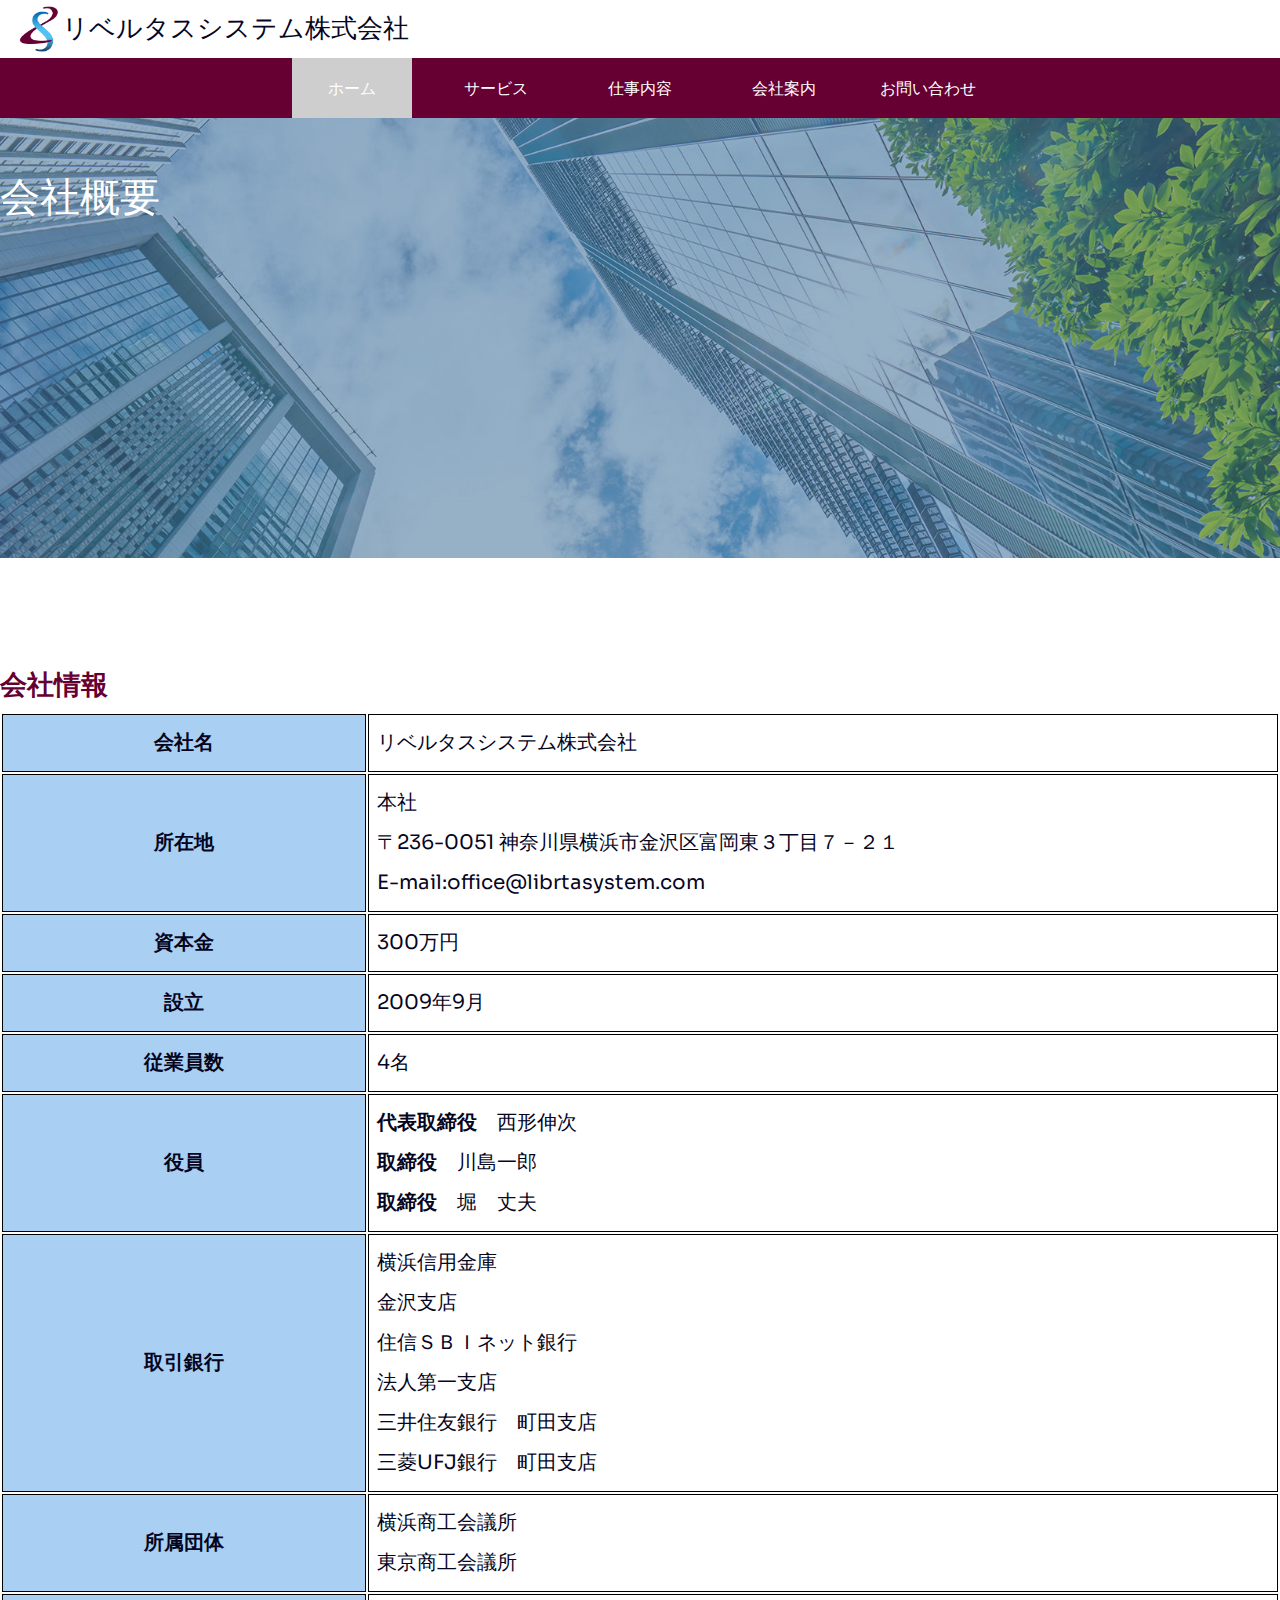
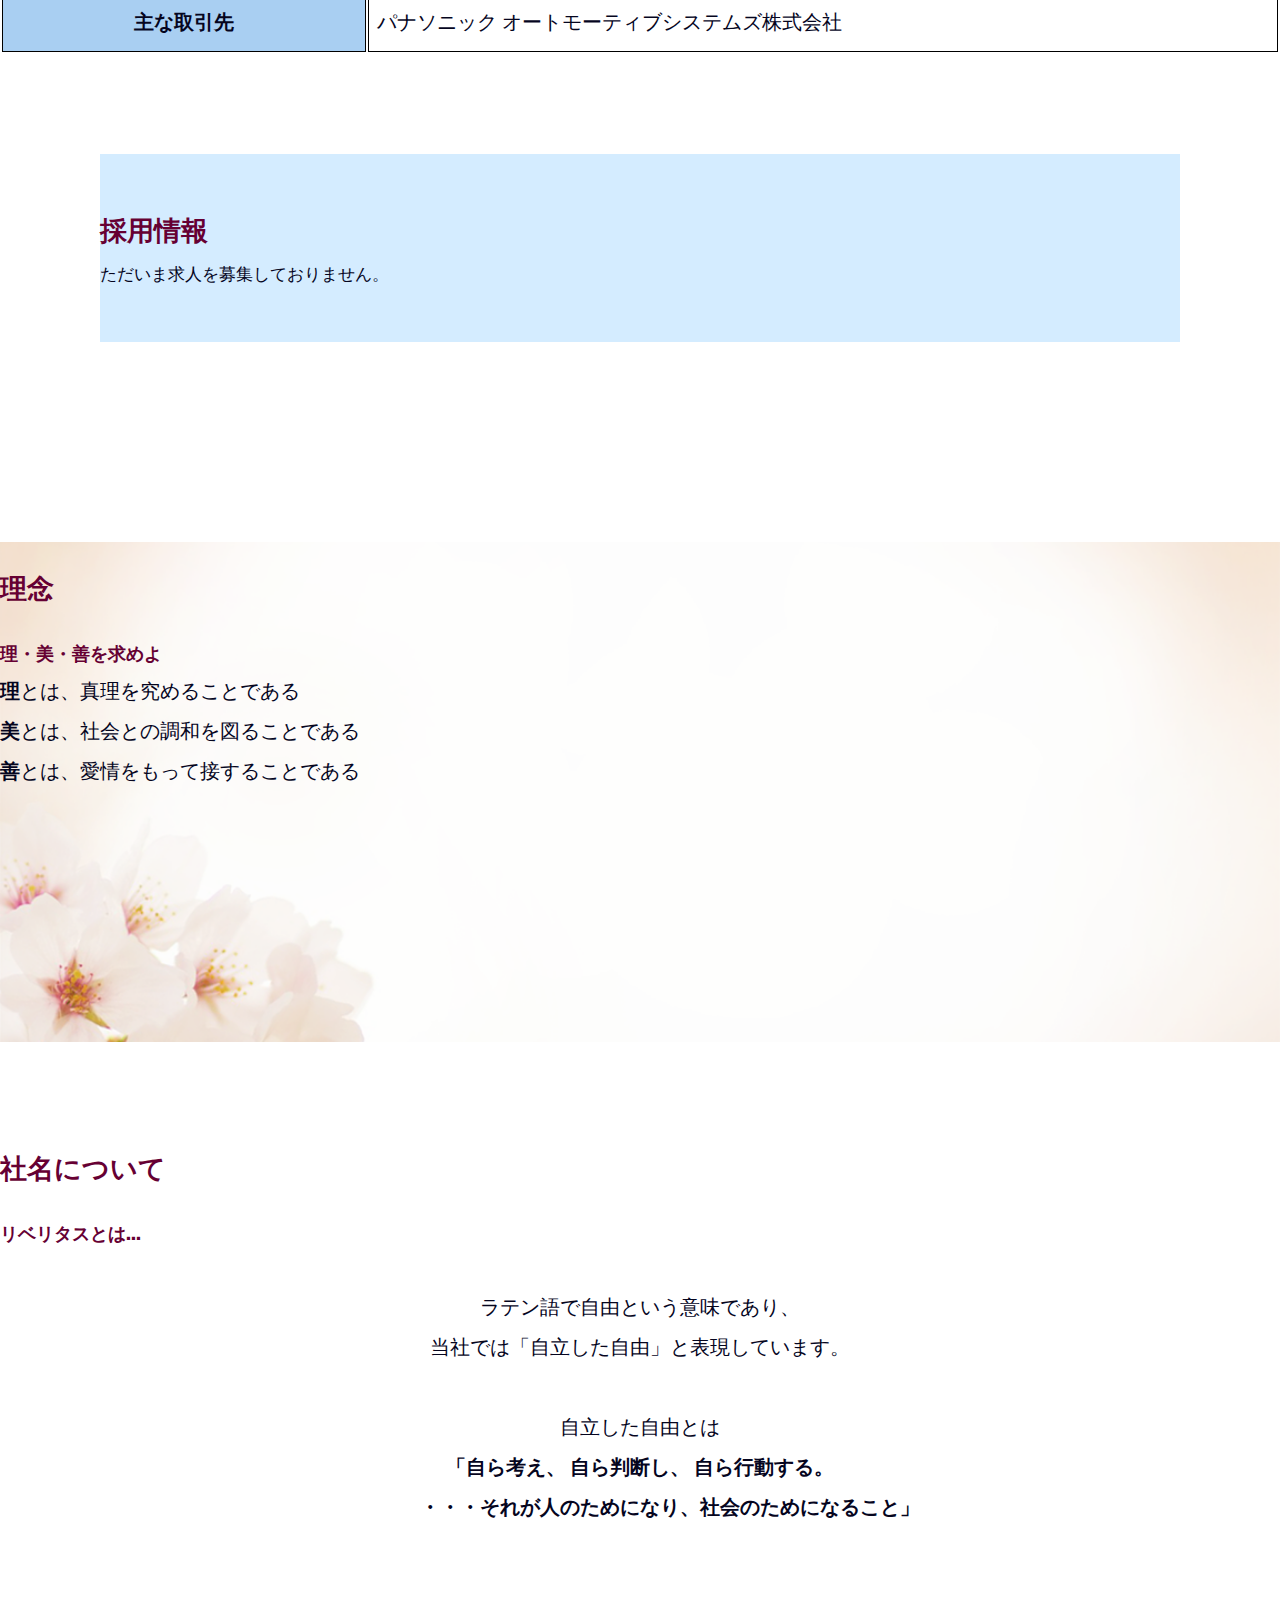
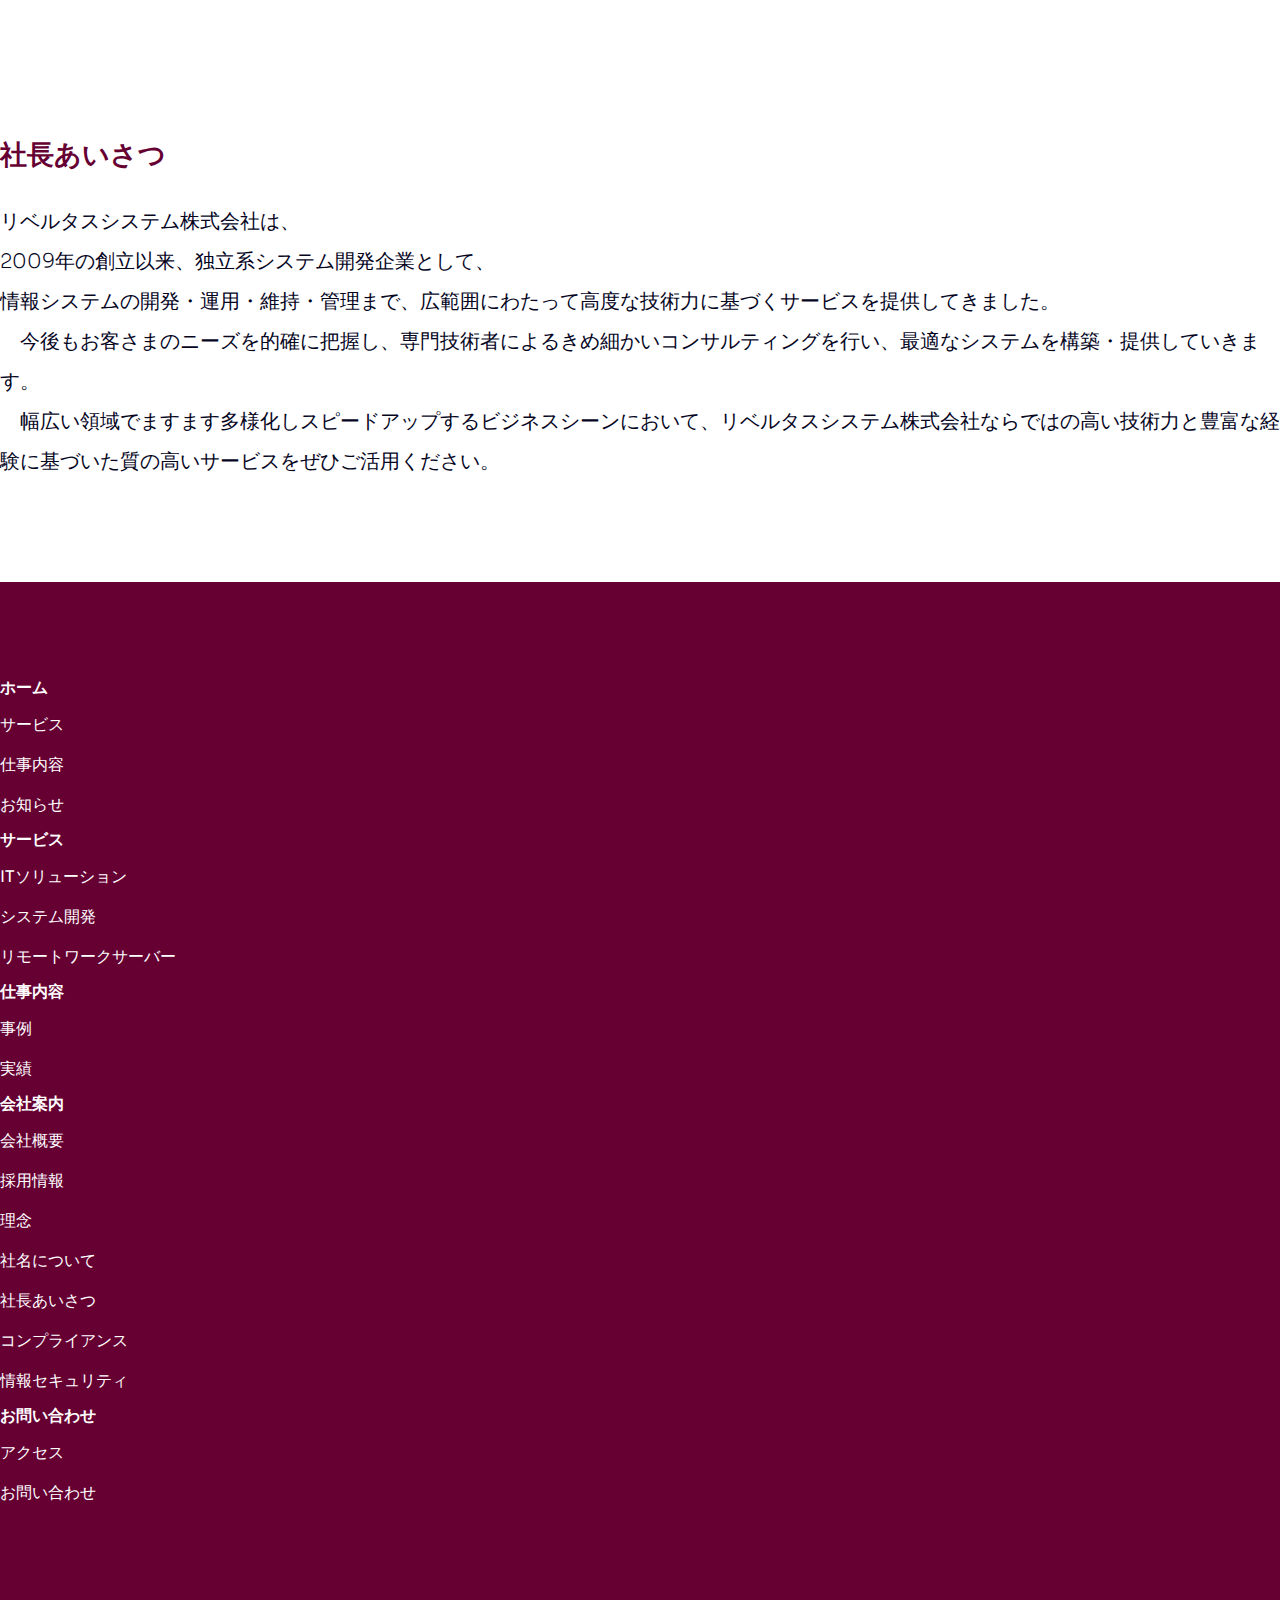
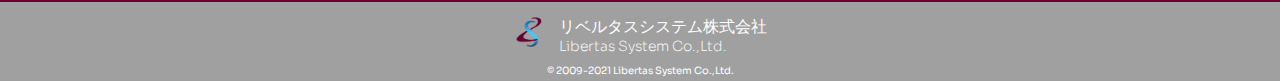
<file: company.html>
<!DOCTYPE html>
<html lang="ja">
<head>
    <meta charset="UTF-8">
    <meta http-equiv="X-UA-Compatible" content="IE=edge">
    <meta name="viewport" content="width=device-width, initial-scale=1.0">
    <link href="https://cdn.jsdelivr.net/npm/bootstrap@5.0.2/dist/css/bootstrap.min.css" rel="stylesheet" integrity="sha384-EVSTQN3/azprG1Anm3QDgpJLIm9Nao0Yz1ztcQTwFspd3yD65VohhpuuCOmLASjC" crossorigin="anonymous">
    <title>会社案内:リベルタスシステム株式会社</title>
    <link rel="stylesheet" href="stylesheet.css"/><link rel="icon" href="img/favicon.png">
    <link href="https://fonts.googleapis.com/icon?family=Material+Icons" rel="stylesheet">
  </head>
  
  <body>
    <header>
  
      <div class="item">
        <img src="img/LSC_LOGO_600px.png" alt="" width="46" height="46">
        <p>リベルタスシステム株式会社</P>
      </div>
      
    
  
  
  
    <div class="spp-menu">
      <span class="material-icons" id="open">menu</span>
    </div>

  </header>

  <div class="overlay">

    <span class="material-icons" id="close">close</span>
    <nav>

      <ul class="pulldown_menu_7">
        <li onclick="this.className = (this.className != 'menu_on') ? 'menu_on' : 'menu_off';">
          <a class="ho">ホーム</a>

          <ul>
            <li><a href="index.html#service5">サービス</a></li>
            <li><a href="index.html#works-1">仕事内容</a></li>
            <li><a href="index.html#news">お知らせ</a></li>
          </ul>

        <li onclick="this.className = (this.className != 'menu_on') ? 'menu_on' : 'menu_off';">
          <a class="ho">サービス</a>
          <ul>
            <li><a href="service.html#itso">ITソリューション</a></li>
            <li><a href="service.html#system">システム開発</a></li>
            <li><a href="service.html#rimoto">リモートワーク<br>サーバー</a></li>
          </ul>
        </li>
        <li onclick="this.className = (this.className != 'menu_on') ? 'menu_on' : 'menu_off';">
          <a class="ho">仕事内容</a>
          <ul>
            <li><a href="works.html#jirei">事例</a></li>
            <li><a href="works.html#jisseki">実績</a></li>

          </ul>
        </li>
        <li onclick="this.className = (this.className != 'menu_on') ? 'menu_on' : 'menu_off';">
          <a class="ho">会社案内</a>
          <ul>
            <li><a href="company.html#gaiyou1" target="_blank">会社概要</a></li>
            <li><a href="company.html#saiyou" target="_blank">採用情報</a></li>
            <li><a href="company.html#rinenn" target="_blank">理念</a></li>
            <li><a href="company.html#syamei" target="_blank">社名について</a></li>
            <li><a href="company.html#aisatu" target="_blank">社長あいさつ</a></li>

          </ul>
        </li>
        <li onclick="this.className = (this.className != 'menu_on') ? 'menu_on' : 'menu_off';">
          <a class="ho">お問い合わせ</a>
          <ul>
            <li><a href="contact15.php#map">アクセス</a></li>

            <li><a href="contact15.php#contact">お問い合わせ</a></li>
          </ul>
        </li>





      </ul>



    </nav>
  </div>

  <div class="navbernew">
    <div class="container">
      <div class="row pc-menu">
        <ul>
          <li class="active" id="home"><a href="index.html#home">ホーム</a>
            <div class="subMenu-1">
              <ul>
                <li><a href="#service5">サービス</a></li>
                <li><a href="#works-1">仕事内容</a></li>
                <li><a href="#news">お知らせ</a></li>
              </ul>
            </div>
          </li>
          <li><a href="service.html#service-6">サービス</a>
            <div class="subMenu-1">
              <ul>
                <li><a href="service.html#itso">ITソリューション</a></li>
                <li><a href="service.html#system">システム開発</a></li>
                <li><a href="service.html#rimoto">リモートワーク<br>サーバー</a></li>
              </ul>
            </div>
          </li>
          <li><a href="works.html#works-3">仕事内容</a>
            <div class="subMenu-1">
              <ul>
                <li><a href="works.html#jirei">事例</a></li>
                <li><a href="works.html#jisseki">実績</a></li>

              </ul>
            </div>
          </li>

          <li><a href="company.html#gaiyou1">会社案内</a>
            <div class="subMenu-1">
              <ul>
                <li><a href="company.html#gaiyou2">会社概要</a></li>
                <li><a href="company.html#saiyou">採用情報</a></li>
                <li><a href="company.html#rinenn">理念</a></li>
                <li><a href="company.html#syamei">社名について</a></li>
                <li><a href="company.html#aisatu">社長あいさつ</a></li>

              </ul>
            </div>
          </li>
          <li><a href="contact15.php#contact5">お問い合わせ</a>
            <div class="subMenu-1">
              <ul>
                <li><a href="contact15.php#map">アクセス</a></li>

                <li><a href="contact15.php#contact">お問い合わせ</a></li>
              </ul>
            </div>
          </li>
        </ul>
      </div>
    </div>
  </div>


  </div>
  <!--company section -->
  <div class="company  d-flex align-items-center" id="gaiyou1">
    <div class="container">
      <div class="row">
        <div class="col-lg-7 mx-auto text-center">
          <!-- <p style="font-size: 25px; margin-bottom: 0;">COMPANY</p> -->
          <h8 style="font-size: 40px">会社概要</h8>
      </div>
      </div>
      </div>
    </div>

   
  <div class="col-md-7 mx-auto" id="gaiyou2">
    <div class="container">
    <table class="table">
      <colgroup>
      <col width="200">
      <col width="500">
    </colgroup>
    
      <section>
        <h2>会社情報</h2>
        
      <tbody>
      
        <tr>
          <th>会社名</th></div>
          <td>リベルタスシステム株式会社</td>
          
        </tr>
        <tr>
          <th>所在地</th>
          <td>本社<br>
          〒236-0051
            神奈川県横浜市金沢区富岡東３丁目７－２１<br>
            E-mail:office@librtasystem.com
          </td>
          </tr>
        <tr>
          <th>資本金</th>
          <td>300万円</td>
          
        </tr>
        <tr>
          <th>設立</th>
          <td >2009年9月</td>
          
        </tr>
        <tr>
          <th>従業員数</th>
          <td>4名</td>
          
        </tr>
        <tr>
          <th scope="row">役員</th>
          <td colspan="2"><b>代表取締役</b>　西形伸次<br>
            <b>取締役</b>　川島一郎<br>
            <b>取締役</b>　堀　丈夫</td>
          </tr>
          <tr>
            <th scope="row">取引銀行</th>
            <td colspan="2">横浜信用金庫<br>金沢支店<br>
            住信ＳＢＩネット銀行<br>法人第一支店<br>
            三井住友銀行　町田支店<br>
            三菱UFJ銀行　町田支店</td>
          </tr>

          <tr>
            <th scope="row">所属団体</th>
            <td colspan="2">横浜商工会議所<br>
              東京商工会議所</td>
            </tr>
           
            <tr>
              <th scope="row">主な取引先</th>
              <td colspan="2"> パナソニック オートモーティブシステムズ株式会社<br>
               </td>
            </tr>
           
      </tbody>
   
    </table></div>
  </div>
</section>

<section id="saiyou">
  <div class="saiyou d-flex align-items-center">
    <div class="container">
      <div class="row">
        <div class="col-lg-10 mx-auto text-center">

          <h2>採用情報</h2>

          <p>ただいま求人を募集しておりません。</p>
        </div>
      </div>
    </div>
  </div>
</section>
 
  <section id="rinenn">
    <div class="rinenn d-flex align-items-center ">
      <div class="container">
        <div class="row">
          <div class="col-lg-7 mx-auto text-center">
            <h2>理念</h2>
            <h4>理・美・善を求めよ</h4>

            <ul>
            <li><b>理</b>とは、真理を究めることである</li>
            <li><b>美</b>とは、社会との調和を図ることである</li>
            <li><b>善</b>とは、愛情をもって接することである</li>
            </ul>
          </div>
        </div>
      </div>
    </div>
  </section>
  
  <section id="syamei">
    <div class="syamei d-flex align-items-center">
      <div class="container">
        <div class="row">
          <div class="col-lg-7 mx-auto text-center">

            <h2>社名について</h2>
              <h4>リベリタスとは...</h4>
              <br>
              <p>ラテン語で自由という意味であり、<br>当社では「自立した自由」と表現しています。<br>

                <br>自立した自由とは<br>
                <b>「自ら考え、
                自ら判断し、
                自ら行動する。<br>
                　　　・・・それが人のためになり、社会のためになること」</b>
              </p>
             </div>
          </div>
        </div>
      </div>
    </section>

<section id="aisatu">
    <div class="aisatu  d-flex align-items-center ">
      <div class="container">
        <div class="row">
          <div class="col-lg-7 mx-auto text-center ">
          <h2>社長あいさつ</h2>
          <p>リベルタスシステム株式会社は、<br>2009年の創立以来、独立系システム開発企業として、<br>情報システムの開発・運用・維持・管理まで、広範囲にわたって高度な技術力に基づくサービスを提供してきました。<br>
            　今後もお客さまのニーズを的確に把握し、専門技術者によるきめ細かいコンサルティングを行い、最適なシステムを構築・提供していきます。<br>
            　幅広い領域でますます多様化しスピードアップするビジネスシーンにおいて、リベルタスシステム株式会社ならではの高い技術力と豊富な経験に基づいた質の高いサービスをぜひご活用ください。</p>
        </div>
        </div>
        </div>
      </div>

    </section>
     <!-- footer section -->
  <footer>
    <div class="footer-top">
      <!-- <div class="container"> -->
      <div class="row">

        <div class="col-md-3 col-sm-3 text-center">
          <h5 class="text-white"><a href="index.html#home">ホーム</a></h5>
          <ul class="list-unstyled">
            <li><a href="index.html#service5">サービス</a></li>
            <li><a href="index.html#works-1">仕事内容</a></li>
            <li><a href="index.html#news">お知らせ</a></li>
          </ul>
        </div>
        <div class="col-md-2 col-sm-2 text-center">
          <h5 class="text-white"><a href="service.html#service-6">サービス</a></h5>
          <ul class="list-unstyled">
            <li><a href="service.html#itso">ITソリューション</a></li>
            <li><a href="service.html#system">システム開発</a></li>
            <li><a href="service.html#rimoto">リモートワークサーバー</a></li>
          </ul>
        </div>
        <div class="col-md-2 col-sm-2 text-center">
          <h5 class="text-white"><a href="works.html#works-3">仕事内容</a></h5>
          <ul class="list-unstyled">
            <li><a href="works.html#jirei">事例</a></li>
            <li><a href="works.html#jisseki">実績</a></li>

          </ul>
        </div>
        <div class="col-md-2 col-sm-2 text-center">
          <h5 class="text-white"><a href="company.html#gaiyou1">会社案内</a></h5>
          <ul class="list-unstyled">
            <li><a href="company.html#gaiyou2">会社概要</a></li>
            <li><a href="company.html#saiyou">採用情報</a></li>
            <li><a href="company.html#rinenn">理念</a></li>
            <li><a href="company.html#syamei">社名について</a></li>
            <li><a href="company.html#aisatu">社長あいさつ</a></li>

            <li><a href="compliance1.html#compliance1" target="_blank" rel="noopener noreferrer">コンプライアンス</a></li>
            <li><a href="security1.html#security1" target="_blank" rel="noopener noreferrer">情報セキュリティ</a></li>
          </ul>
        </div>
        <div class="col-md-2 col-sm-2 text-center">
          <h5 class="text-white"><a href="contact15.php#contact5">お問い合わせ</a></h5>
          <ul class="list-unstyled">

            <li><a href="contact15.php#map">アクセス</a></li>
            <li><a href="contact15.php#contact">お問い合わせ</a></li>

          </ul>
        </div>

      </div>
    </div>
    </div>
    <div class="f-name">
      <img src="img/LSC_LOGO_600px.png" alt="" width="30" height="30">
      <p>リベルタスシステム株式会社<br>
        <span style="font-size:14px">
          Libertas System Co.,Ltd.</span>
      </p>
    </div>
    <div class="copyright">
      <p>© 2009-2021 Libertas System Co.,Ltd.</p>

    </div>




  </footer>

   





  <script src="js/main.js"></script>
    <script src="https://cdn.jsdelivr.net/npm/bootstrap@5.0.2/dist/js/bootstrap.bundle.min.js" integrity="sha384-MrcW6ZMFYlzcLA8Nl+NtUVF0sA7MsXsP1UyJoMp4YLEuNSfAP+JcXn/tWtIaxVXM" crossorigin="anonymous"></script> 
</body>
</html>
</file>
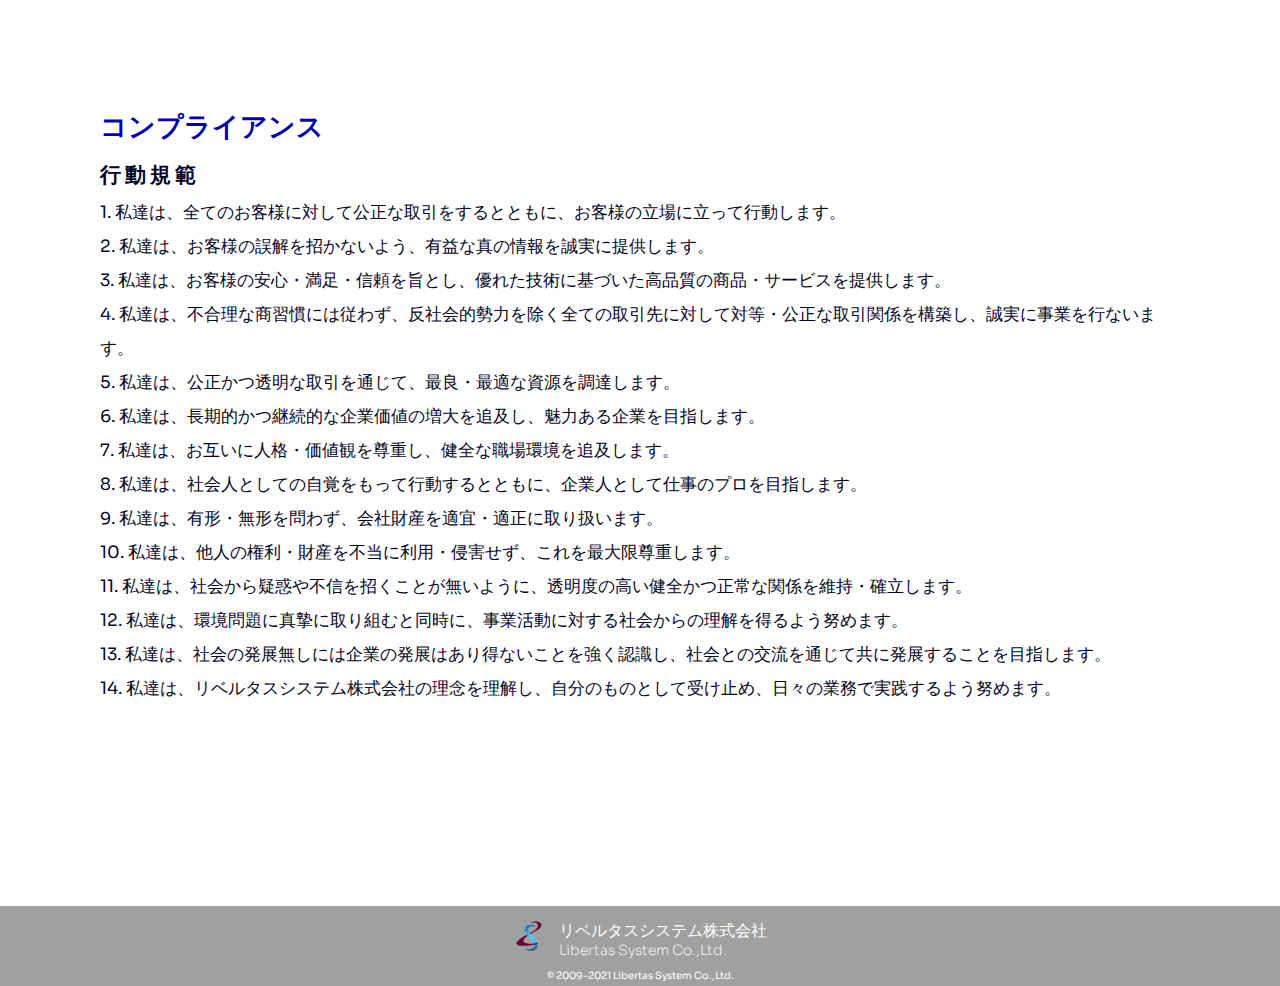
<file: compliance1.html>
<!DOCTYPE html>
<html lang="ja">
<head>
    <meta charset="UTF-8">
    <meta http-equiv="X-UA-Compatible" content="IE=edge">
    <meta name="viewport" content="width=device-width, initial-scale=1.0">
    <title>コンプライアンス</title>
    <link rel="stylesheet" href="stylesheet.css" />
</head>
<body>
    


<div class="compliance" id="compliance1">
    <div class="container">
      
        <H2><span style="color:rgb(0, 0, 179)">コンプライアンス</span></H2>
    
        <h3><span style="color:rgb(0, 0, 36)">行 動 規 範</span></h3>
        <P>1. 私達は、全てのお客様に対して公正な取引をするとともに、お客様の立場に立って行動します。</P>
        <P>2. 私達は、お客様の誤解を招かないよう、有益な真の情報を誠実に提供します。</P>
        <P>3. 私達は、お客様の安心・満足・信頼を旨とし、優れた技術に基づいた高品質の商品・サービスを提供します。</P>
        <P>4. 私達は、不合理な商習慣には従わず、反社会的勢力を除く全ての取引先に対して対等・公正な取引関係を構築し、誠実に事業を行ないます。</P>
        <P>5. 私達は、公正かつ透明な取引を通じて、最良・最適な資源を調達します。</P>
        <P>6. 私達は、長期的かつ継続的な企業価値の増大を追及し、魅力ある企業を目指します。</P>
        <P>7. 私達は、お互いに人格・価値観を尊重し、健全な職場環境を追及します。</P>
        <P>8. 私達は、社会人としての自覚をもって行動するとともに、企業人として仕事のプロを目指します。</P>
        <P>9. 私達は、有形・無形を問わず、会社財産を適宜・適正に取り扱います。</P>
        <P>10. 私達は、他人の権利・財産を不当に利用・侵害せず、これを最大限尊重します。</P>
        <P>11. 私達は、社会から疑惑や不信を招くことが無いように、透明度の高い健全かつ正常な関係を維持・確立します。</P>
        <P>12. 私達は、環境問題に真摯に取り組むと同時に、事業活動に対する社会からの理解を得るよう努めます。</P>
        <P>13. 私達は、社会の発展無しには企業の発展はあり得ないことを強く認識し、社会との交流を通じて共に発展することを目指します。</P>
        <P>14. 私達は、リベルタスシステム株式会社の理念を理解し、自分のものとして受け止め、日々の業務で実践するよう努めます。</P>

    </div>
</div>
    </body>

        <footer>

            <div class="f-name">
                <img src="img/LSC_LOGO_600px.png" alt="" width="30" height="30">
                <p>リベルタスシステム株式会社<br>
                <span style="font-size:14px">
                Libertas System Co.,Ltd.</span></p>
              </div>
              <div class="copyright"> 
                <p>© 2009-2021 Libertas System Co.,Ltd.</p>
                
              </div>  
            </footer>
    

</html>
</file>
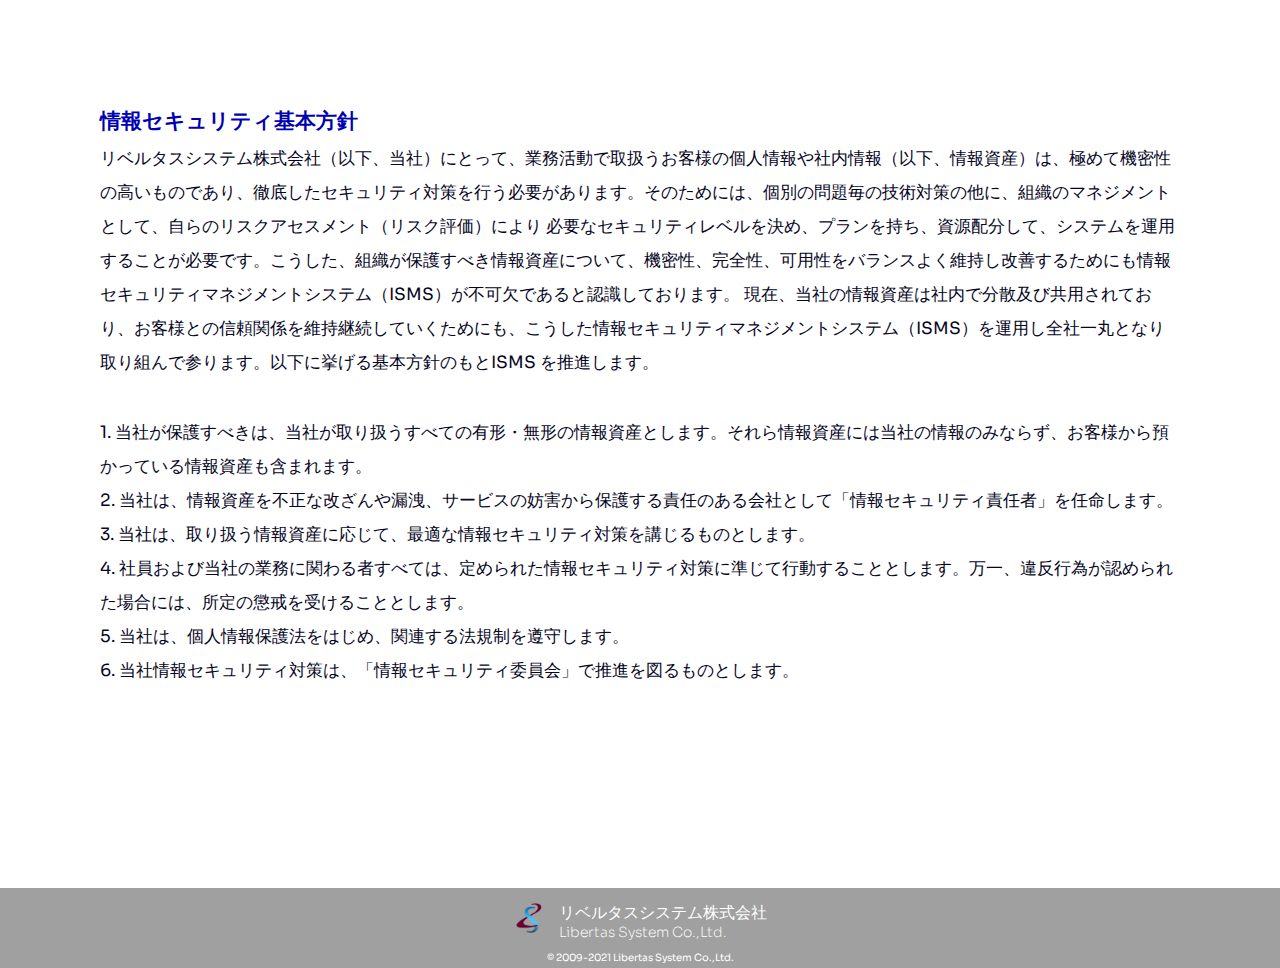
<file: security1.html>
<!DOCTYPE html>
<html lang="ja">
<head>
    <meta charset="UTF-8">
    <meta http-equiv="X-UA-Compatible" content="IE=edge">
    <meta name="viewport" content="width=device-width, initial-scale=1.0">
    <title>情報セキュリティ基本方針</title>
    <link rel="stylesheet" href="stylesheet.css" />
</head>
<body>
    <div class="security3" id="security1">
        <div class="container">
          
             <h3><span style="color:rgb(0, 0, 179)">情報セキュリティ基本方針</span></h3>
                    <P>リベルタスシステム株式会社（以下、当社）にとって、業務活動で取扱うお客様の個人情報や社内情報（以下、情報資産）は、極めて機密性の高いものであり、徹底したセキュリティ対策を行う必要があります。そのためには、個別の問題毎の技術対策の他に、組織のマネジメントとして、自らのリスクアセスメント（リスク評価）により 必要なセキュリティレベルを決め、プランを持ち、資源配分して、システムを運用することが必要です。こうした、組織が保護すべき情報資産について、機密性、完全性、可用性をバランスよく維持し改善するためにも情報セキュリティマネジメントシステム（ISMS）が不可欠であると認識しております。
現在、当社の情報資産は社内で分散及び共用されており、お客様との信頼関係を維持継続していくためにも、こうした情報セキュリティマネジメントシステム（ISMS）を運用し全社一丸となり取り組んで参ります。以下に挙げる基本方針のもとISMS を推進します。</P>
<BR>
                    <P>1. 当社が保護すべきは、当社が取り扱うすべての有形・無形の情報資産とします。それら情報資産には当社の情報のみならず、お客様から預かっている情報資産も含まれます。</P>
                    <P>2. 当社は、情報資産を不正な改ざんや漏洩、サービスの妨害から保護する責任のある会社として「情報セキュリティ責任者」を任命します。</P>
                    <P>3. 当社は、取り扱う情報資産に応じて、最適な情報セキュリティ対策を講じるものとします。</P>
                    <P>4. 社員および当社の業務に関わる者すべては、定められた情報セキュリティ対策に準じて行動することとします。万一、違反行為が認められた場合には、所定の懲戒を受けることとします。</P>
                    <P>5. 当社は、個人情報保護法をはじめ、関連する法規制を遵守します。</P>
                    <P>6. 当社情報セキュリティ対策は、「情報セキュリティ委員会」で推進を図るものとします。</P>
        </div>
    </div>

</body>
<footer>

    <div class="f-name">
        <img src="img/LSC_LOGO_600px.png" alt="" width="30" height="30">
        <p>リベルタスシステム株式会社<br>
        <span style="font-size:14px">
        Libertas System Co.,Ltd.</span></p>
      </div>
      <div class="copyright"> 
        <p>© 2009-2021 Libertas System Co.,Ltd.</p>
        
      </div>  
    </footer>
</html>
</file>
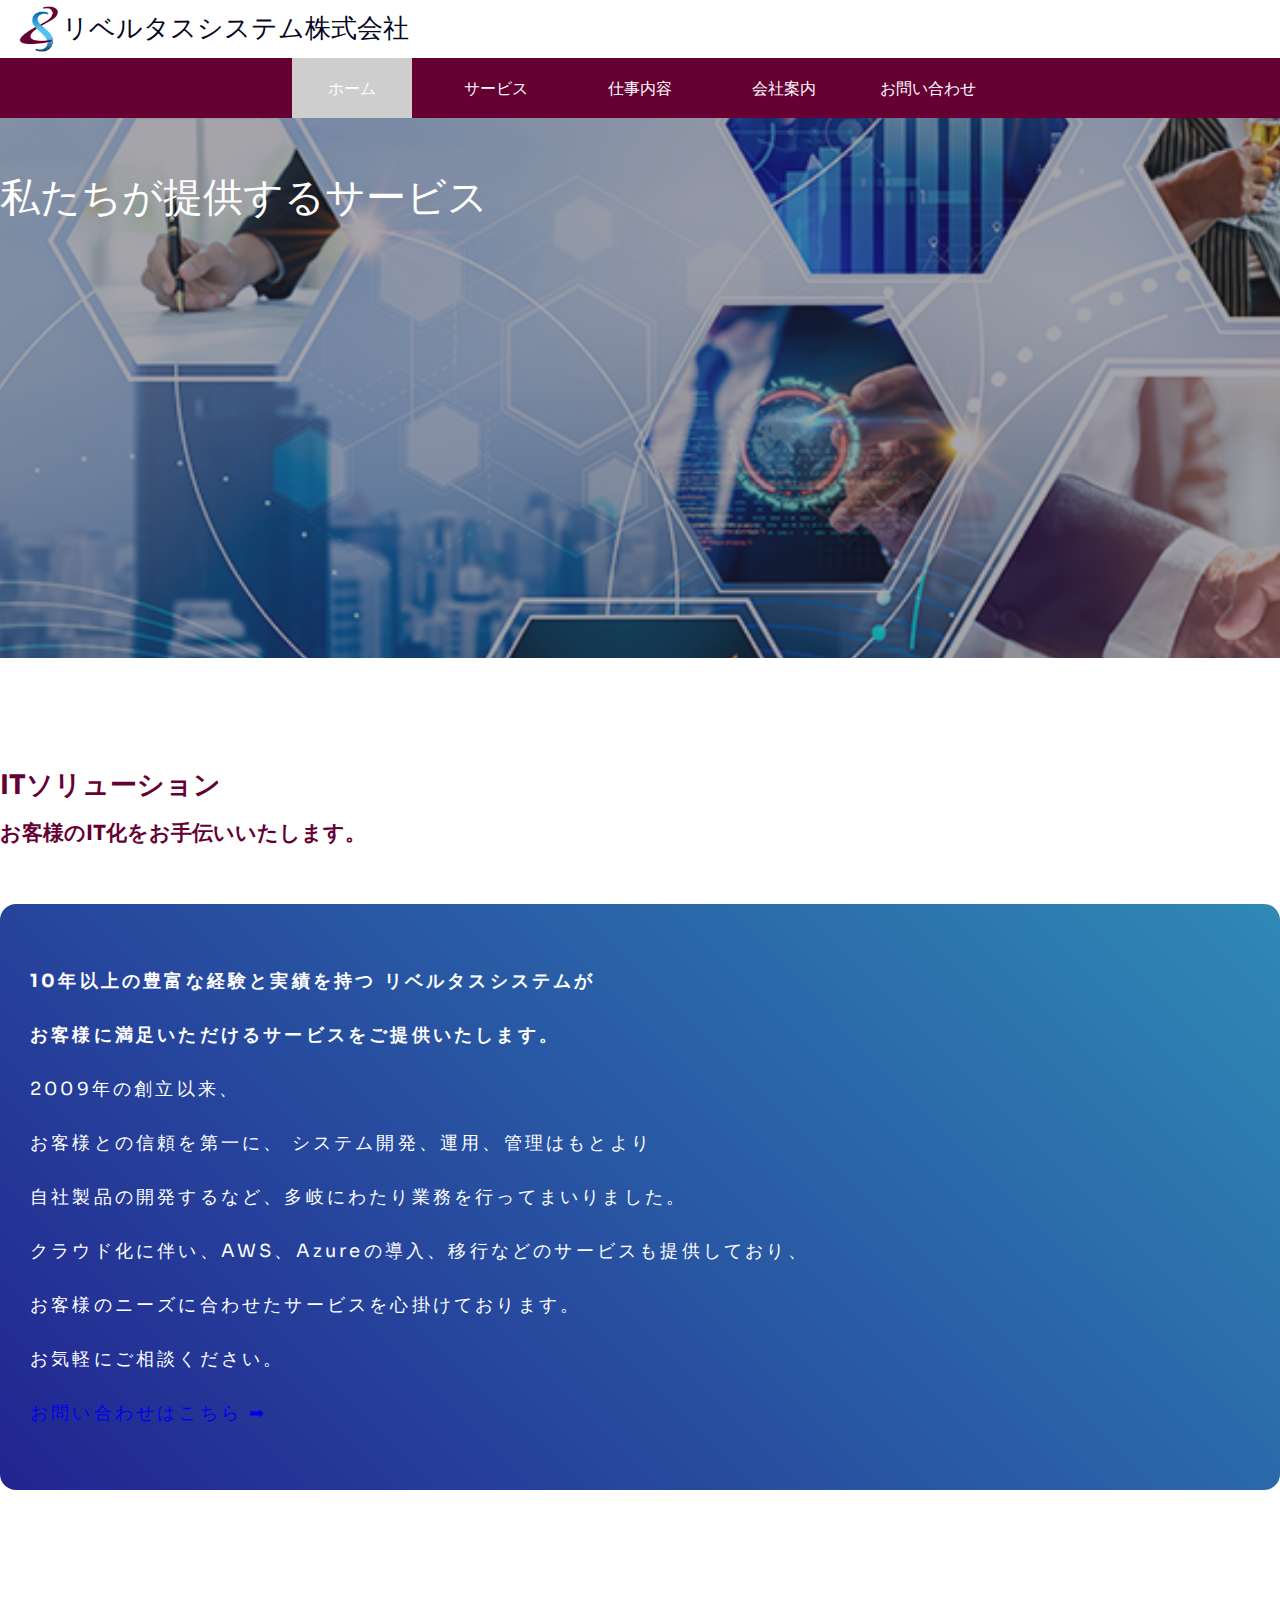
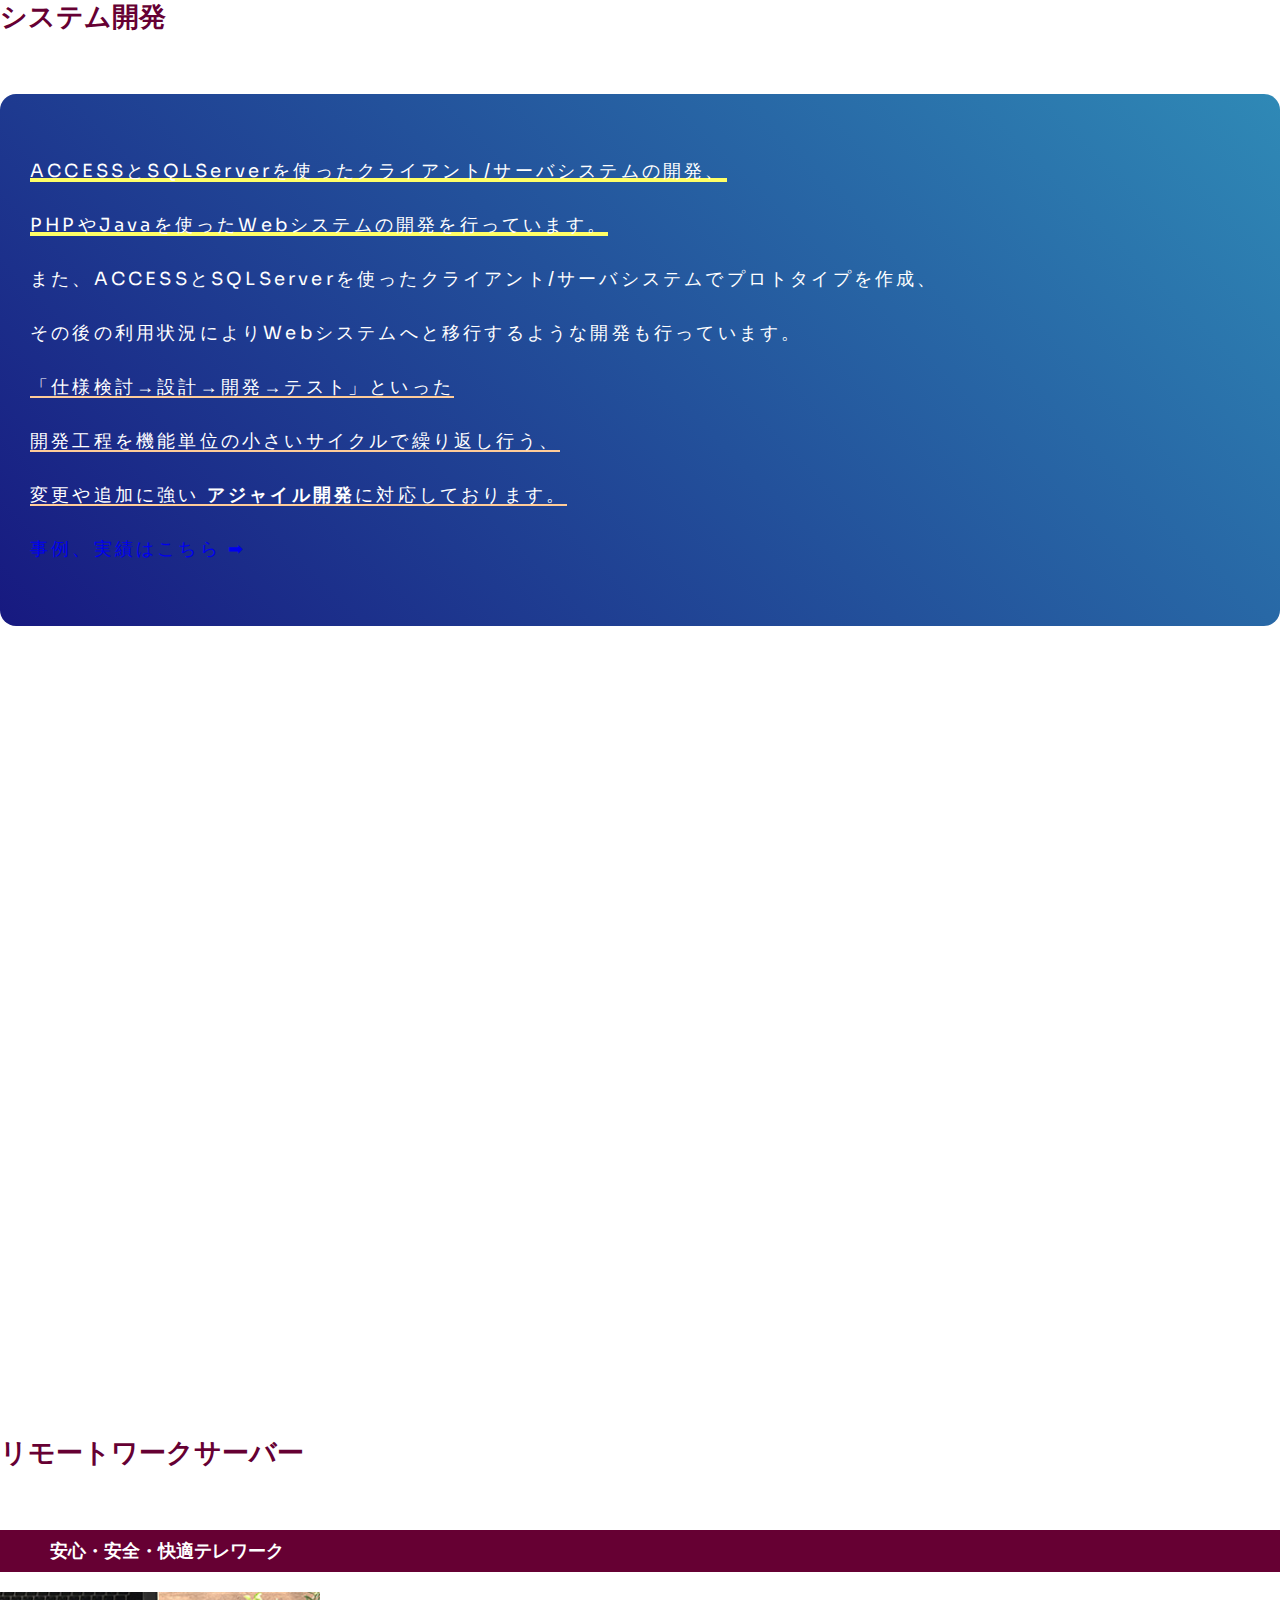
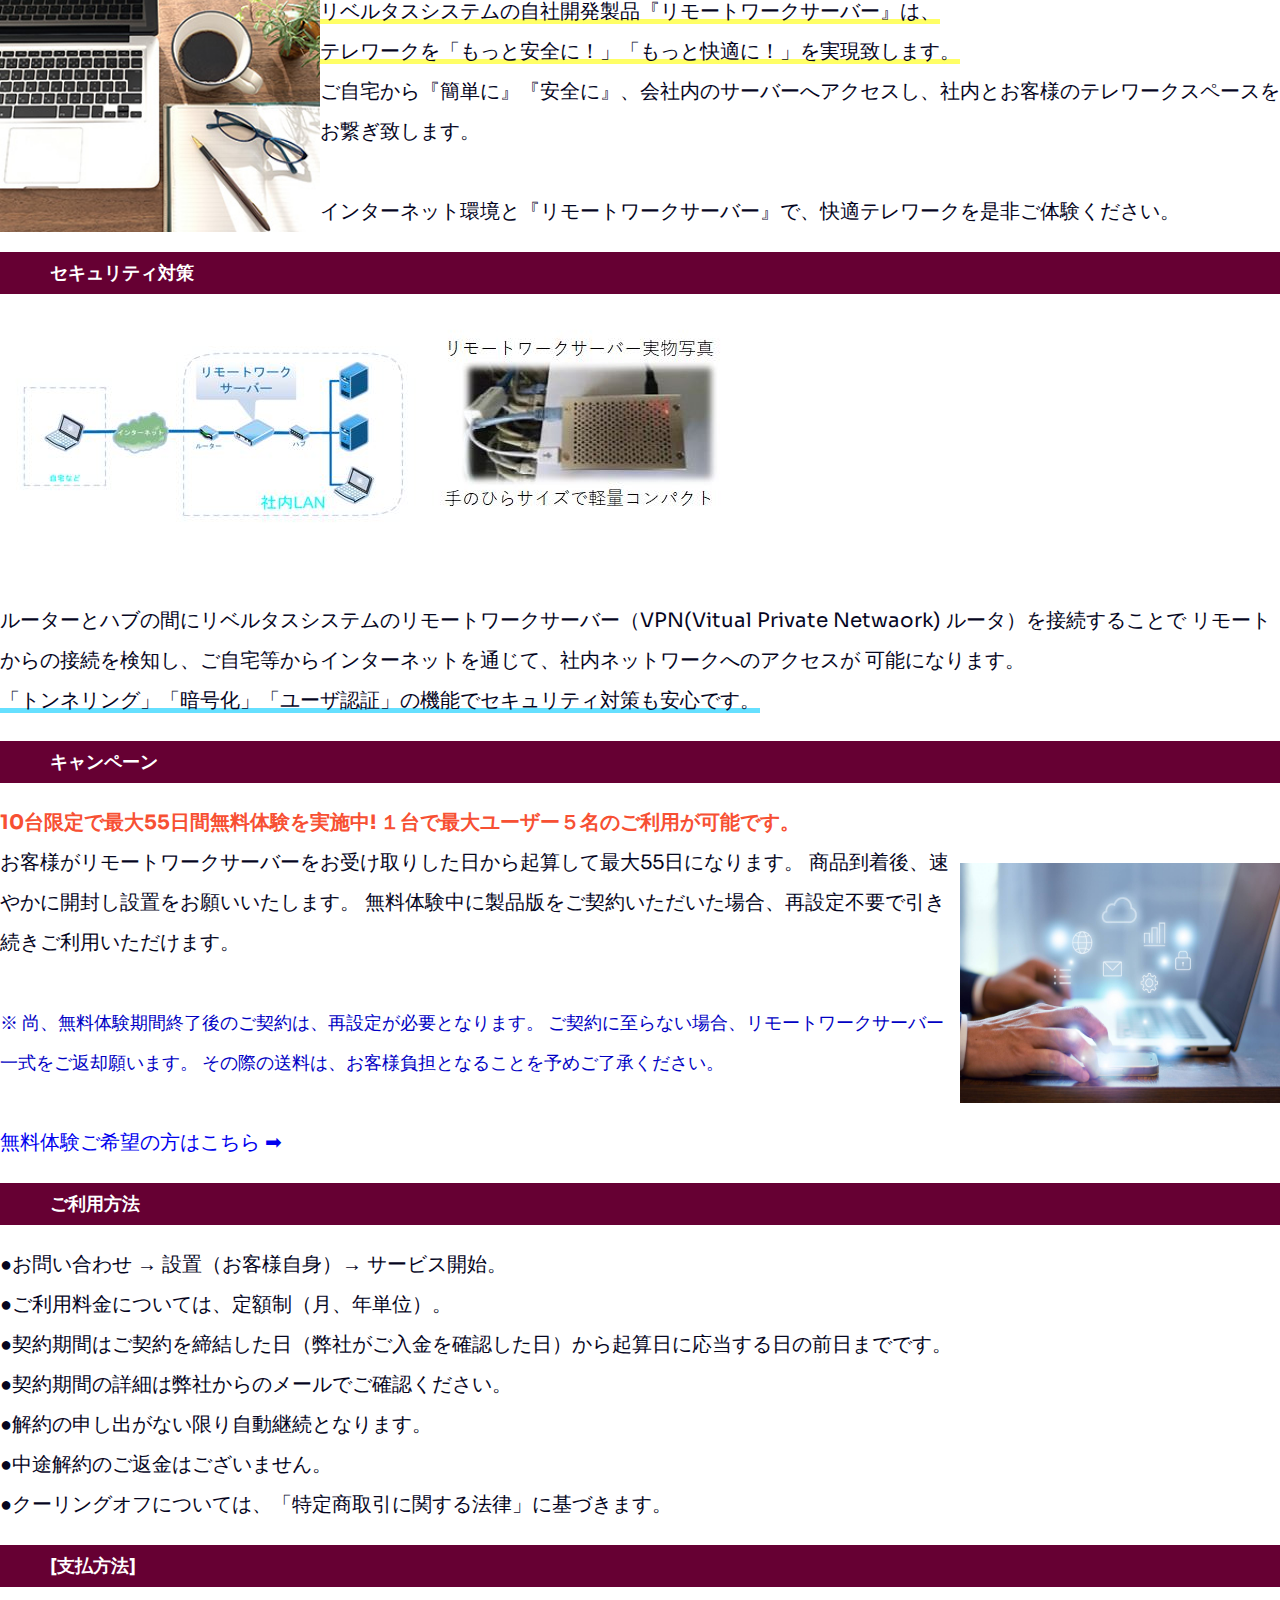
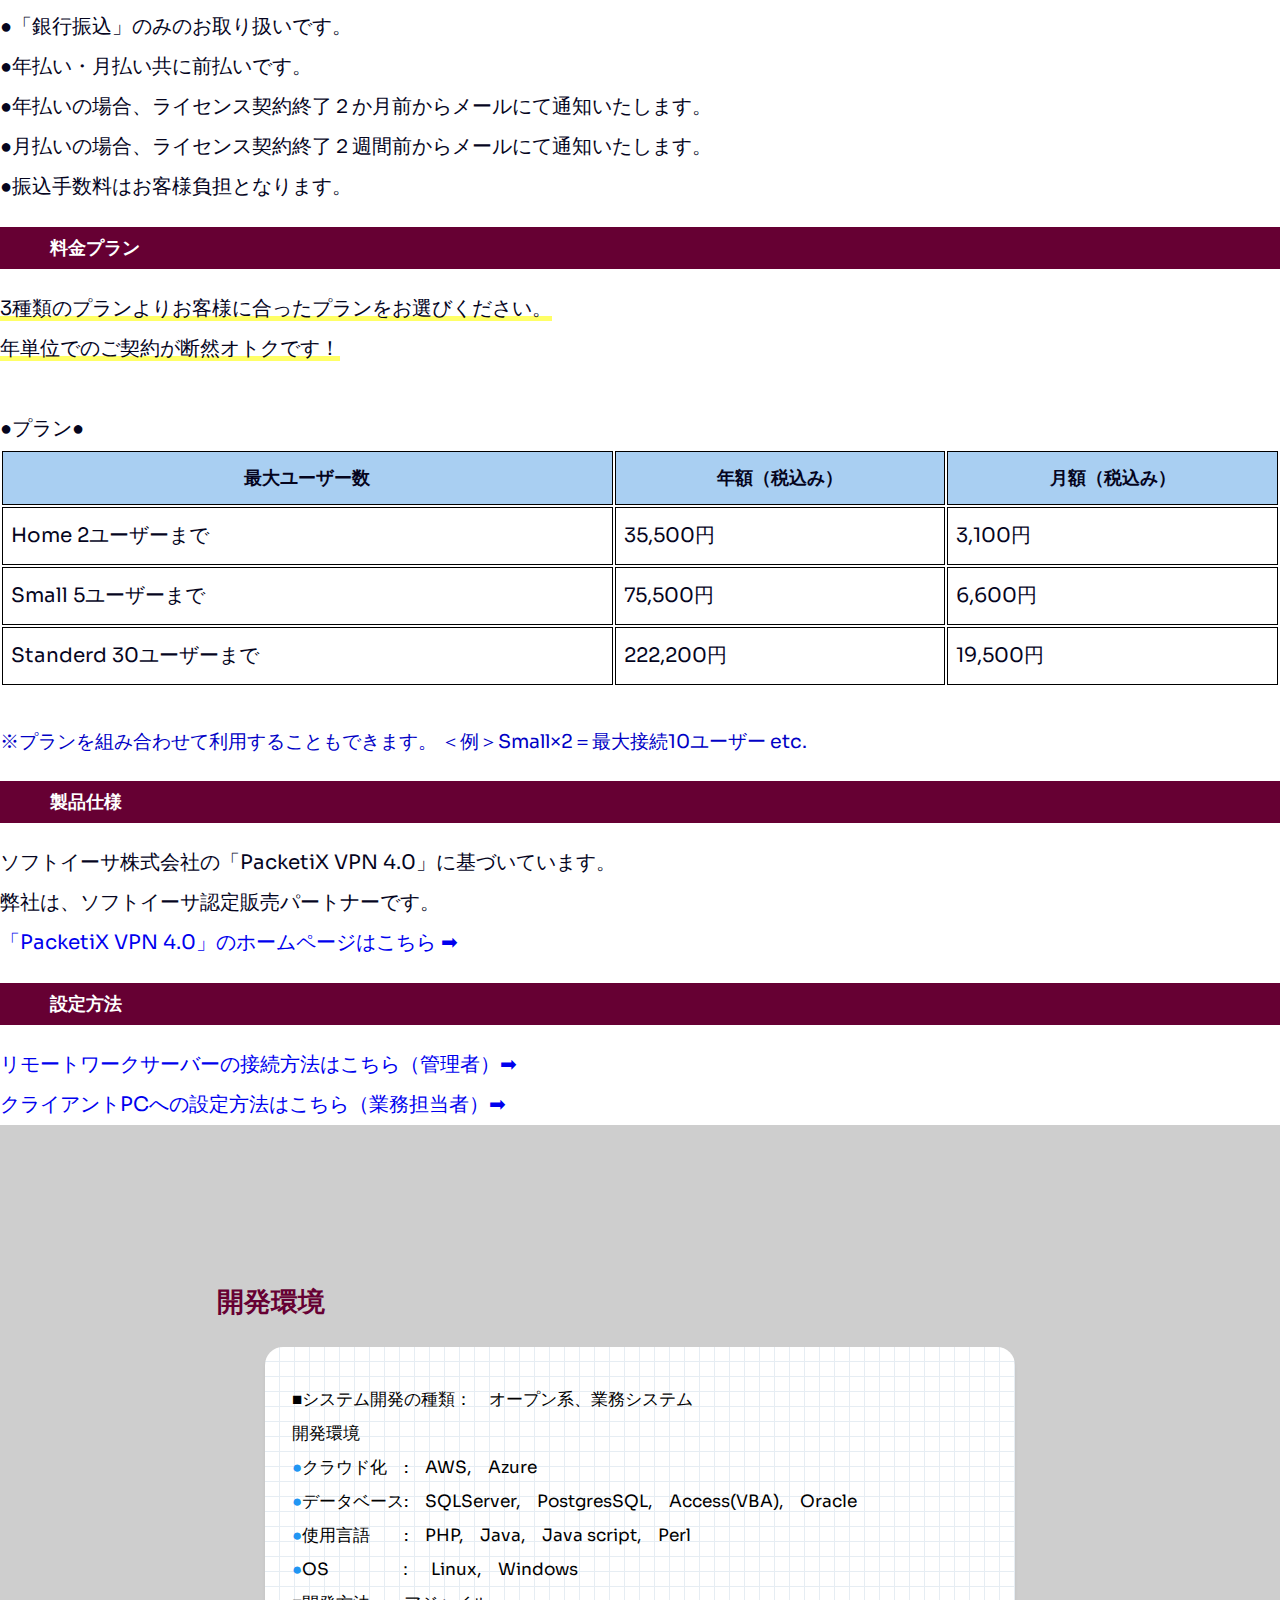
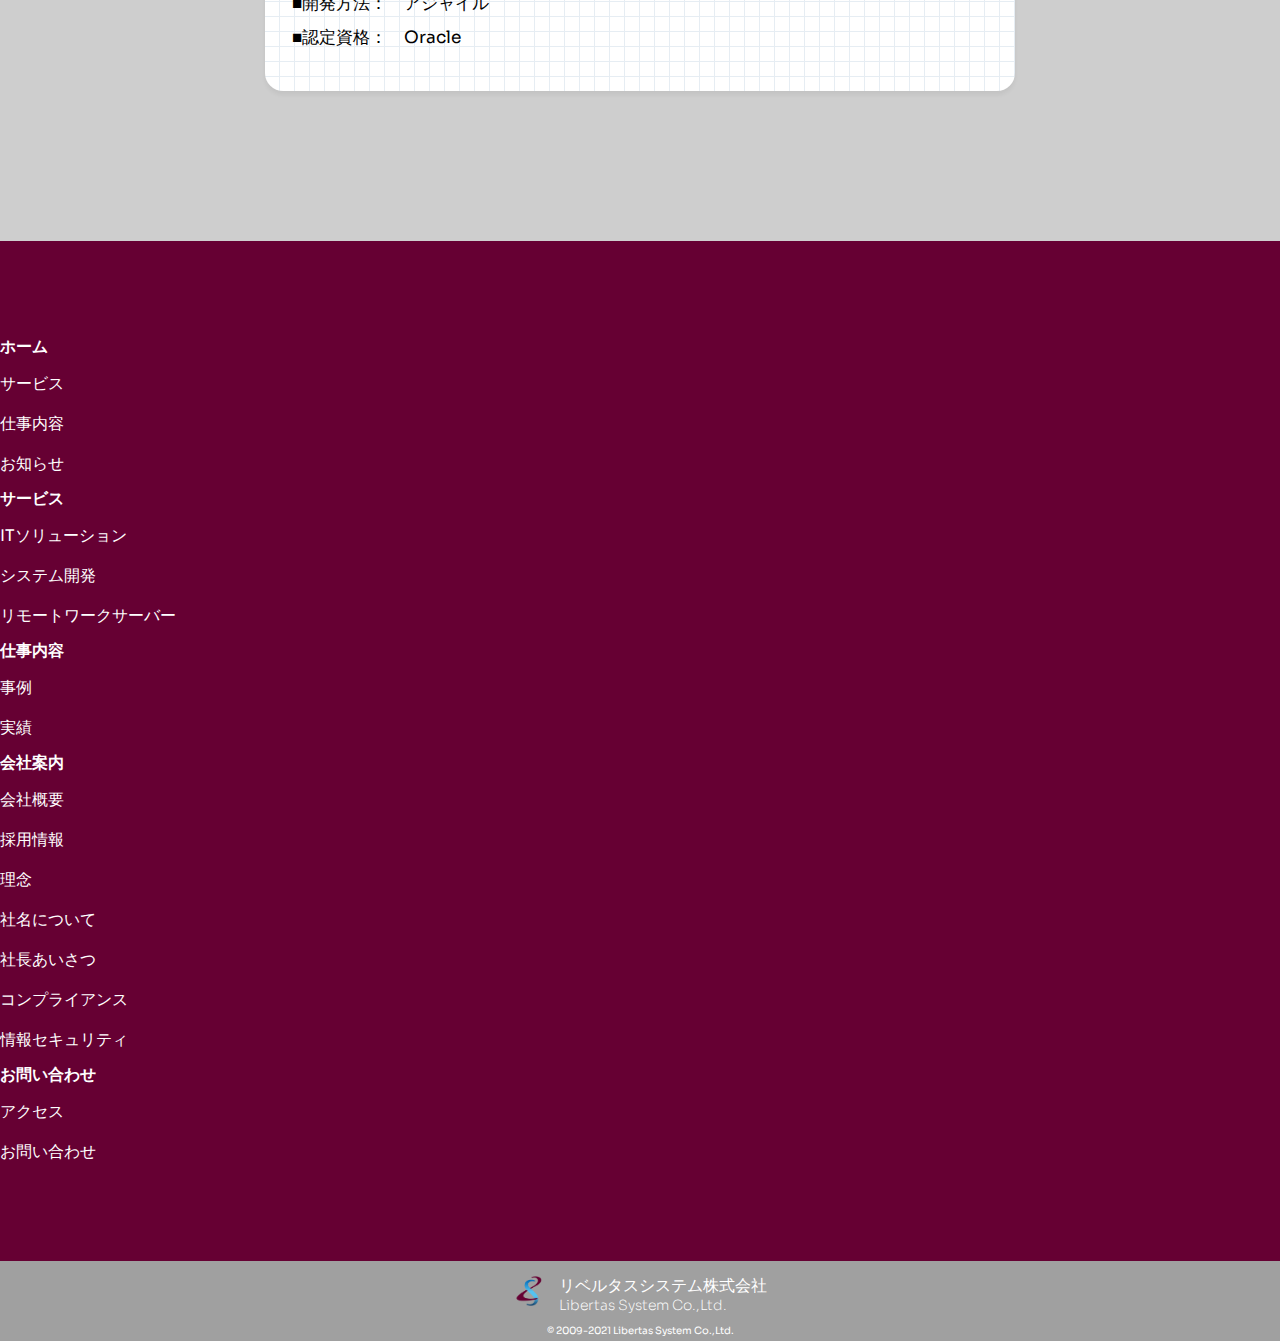
<file: service.html>
<!DOCTYPE html>
<html lang="ja">

<head>
  <meta charset="UTF-8">
  <meta http-equiv="X-UA-Compatible" content="IE=edge">
  <meta name="viewport" content="width=device-width, initial-scale=1.0">
  <link href="https://cdn.jsdelivr.net/npm/bootstrap@5.0.2/dist/css/bootstrap.min.css" rel="stylesheet"
    integrity="sha384-EVSTQN3/azprG1Anm3QDgpJLIm9Nao0Yz1ztcQTwFspd3yD65VohhpuuCOmLASjC" crossorigin="anonymous">
  <link href='https://unpkg.com/boxicons@2.1.4/css/boxicons.min.css' rel='stylesheet'>
  <title>サービス:リベルタスシステム株式会社</title>
  <link rel="icon" href="img/favicon.png">
  <link rel="stylesheet" href="stylesheet.css" />
  <link href="https://fonts.googleapis.com/icon?family=Material+Icons" rel="stylesheet">
</head>

<body>
  <header>

    <div class="item">
      <img src="img/LSC_LOGO_600px.png" alt="" width="46" height="46">
      <p>リベルタスシステム株式会社</P>
    </div>






    <div class="spp-menu">
      <span class="material-icons" id="open">menu</span>
    </div>

  </header>

  <div class="overlay">

    <span class="material-icons" id="close">close</span>
    <nav>

      <ul class="pulldown_menu_7">
        <li onclick="this.className = (this.className != 'menu_on') ? 'menu_on' : 'menu_off';">
          <a class="ho">ホーム</a>

          <ul>
            <li><a href="index.html#service5">サービス</a></li>
            <li><a href="index.html#works-1">仕事内容</a></li>
            <li><a href="index.html#news">お知らせ</a></li>
          </ul>

        <li onclick="this.className = (this.className != 'menu_on') ? 'menu_on' : 'menu_off';">
          <a class="ho">サービス</a>
          <ul>
            <li><a href="service.html#itso" target="_blank">ITソリューション</a></li>
            <li><a href="service.html#system" target="_blank">システム開発</a></li>
            <li><a href="service.html#rimoto" target="_blank">リモートワーク<br>サーバー</a></li>
          </ul>
        </li>
        <li onclick="this.className = (this.className != 'menu_on') ? 'menu_on' : 'menu_off';">
          <a class="ho">仕事内容</a>
          <ul>
            <li><a href="works.html#jirei">事例</a></li>
            <li><a href="works.html#jisseki">実績</a></li>

          </ul>
        </li>
        <li onclick="this.className = (this.className != 'menu_on') ? 'menu_on' : 'menu_off';">
          <a class="ho">会社案内</a>
          <ul>
            <li><a href="company.html#gaiyou1">会社概要</a></li>
            <li><a href="company.html#saiyou">採用情報</a></li>
            <li><a href="company.html#rinenn">理念</a></li>
            <li><a href="company.html#syamei">社名について</a></li>
            <li><a href="company.html#aisatu">社長あいさつ</a></li>

          </ul>
        </li>
        <li onclick="this.className = (this.className != 'menu_on') ? 'menu_on' : 'menu_off';">
          <a class="ho">お問い合わせ</a>
          <ul>
            <li><a href="contact15.php#map">アクセス</a></li>

            <li><a href="contact15.php#contact">お問い合わせ</a></li>
          </ul>
        </li>





      </ul>



    </nav>
  </div>

  <div class="navbernew">
    <div class="container">
      <div class="row pc-menu">
        <ul>
          <li class="active" id="home"><a href="index.html#home">ホーム</a>
            <div class="subMenu-1">
              <ul>
                <li><a href="#service5">サービス</a></li>
                <li><a href="#works-1">仕事内容</a></li>
                <li><a href="#news">お知らせ</a></li>
              </ul>
            </div>
          </li>
          <li><a href="service.html#service-6">サービス</a>
            <div class="subMenu-1">
              <ul>
                <li><a href="service.html#itso">ITソリューション</a></li>
                <li><a href="service.html#system">システム開発</a></li>
                <li><a href="service.html#rimoto">リモートワーク<br>サーバー</a></li>
              </ul>
            </div>
          </li>
          <li><a href="works.html#works-3">仕事内容</a>
            <div class="subMenu-1">
              <ul>
                <li><a href="works.html#jirei">事例</a></li>
            <li><a href="works.html#jisseki">実績</a></li>

              </ul>
            </div>
          </li>

          <li><a href="company.html#gaiyou1">会社案内</a>
            <div class="subMenu-1">
              <ul>
                <li><a href="company.html#gaiyou2">会社概要</a></li>
                <li><a href="company.html#saiyou">採用情報</a></li>
                <li><a href="company.html#rinenn">理念</a></li>
                <li><a href="company.html#syamei">社名について</a></li>
                <li><a href="company.html#aisatu">社長あいさつ</a></li>

              </ul>
            </div>
          </li>
          <li><a href="contact15.php#contact5">お問い合わせ</a>
            <div class="subMenu-1">
              <ul>
                <li><a href="contact15.php#map">アクセス</a></li>

                <li><a href="contact15.php#contact">お問い合わせ</a></li>
              </ul>
            </div>
          </li>
        </ul>
      </div>
    </div>
  </div>



  <div class="service1  d-flex align-items-center">
    <div class="container">
      <div class="row">
        <div class="col-lg-10 mx-auto text-center">
          <!-- <p style="font-size: 25px; margin-bottom: 0;">SERVICE</p> -->
          <h8 style="font-size:40px">私たちが提供するサービス</h8>
        </div>
      </div>
    </div>
  </div>

  <section>
    <div class="itso d-flex align-items-center" id="itso">
      <div class="container">
        <div class="row">
          <div class="col-lg-10 mx-auto">

            <h2 class="text-center">ITソリューション</h2>

            <div class="feature mt-3 text-center">
              <h3>お客様のIT化をお手伝いいたします。</h3>

              <div class="it">
                <p><span style="font-weight:bold">
                    10年以上の豊富な経験と実績を持つ
                    リベルタスシステムが<br>
                    お客様に満足いただけるサービスをご提供いたします。<br>
                  </span>

                  2009年の創立以来、<br>お客様との信頼を第一に、
                  システム開発、運用、管理はもとより<br>自社製品の開発するなど、多岐にわたり業務を行ってまいりました。
                  <br>クラウド化に伴い、AWS、Azureの導入、移行などのサービスも提供しており、
                  <br>お客様のニーズに合わせたサービスを心掛けております。<br>お気軽にご相談ください。
                  <br><a href="contact15.php#contact5">お問い合わせはこちら ➡</a>
                </p>

              </div>
            </div>
          </div>
        </div>
      </div>
    </div>

  </section>

  <!--system  section -->
  <div class="system d-flex align-items-center" id="system">
    <div class="container">
      <div class="row">
        <div class="col-lg-10 mx-auto">

          <h2 class="text-center">システム開発</h2>

          <div class="feature mt-3 text-center">

            <div>
              <p><span class="marker1">
                  ACCESSとSQLServerを使ったクライアント/サーバシステムの開発、</span><br>
                <span class="marker1">PHPやJavaを使ったWebシステムの開発を行っています。</span><br>
                また、ACCESSとSQLServerを使ったクライアント/サーバシステムでプロトタイプを作成、
                <br>その後の利用状況によりWebシステムへと移行するような開発も行っています。


                <br><span class="marker3">「仕様検討→設計→開発→テスト」といった<br>開発工程を機能単位の小さいサイクルで繰り返し行う、<br>変更や追加に強い<span
                    style="font-weight: bold">
                    アジャイル開発</span>に対応しております。</span>

                <br><a href="works.html#work-3">事例、実績はこちら ➡</a>
              </p>
            </div>
          </div>
        </div>
      </div>
    </div>
  </div>

  </section>
  <div class="rimotoao  d-flex align-items-center" id="rimoto">
    <div class="container">
      <div class="row">
        <div class="col-lg-10 mx-auto text-center">
          <h8>リモートワークサーバー</h8>

        </div>
      </div>
    </div>
  </div>
  <section>
    <div class="rimoto align-items-center">
      <div class="container">
        <div class="row">
          <div class="col-lg-10 mx-auto">
            <h2 class="text-center">リモートワークサーバー</h2>
            <h4>安心・安全・快適テレワーク</h4>

            <div class="article gap-3">

              <img src="./img/3040946_mmm.jpg" width="320" height="240">
              <p class="ansinn">
                <span class="marker1">リベルタスシステムの自社開発製品『リモートワークサーバー』は、<br>テレワークを「もっと安全に！」「もっと快適に！」を実現致します。</span><br>
                ご自宅から『簡単に』『安全に』、会社内のサーバーへアクセスし、社内とお客様のテレワークスペースをお繋ぎ致します。<br>
                <br>
                インターネット環境と『リモートワークサーバー』で、快適テレワークを是非ご体験ください。

              </P>
            </div>



            <h4>セキュリティ対策</h4>
            <div class="security">
              <div class="container">
                <div class="row">
                  <!-- <div class="col-md8 mx-auto"> -->
                    <img src="img\telework4.jpg">
                  <!-- </div> -->
                </div>
              </div>
              <p class="securityp">
                ルーターとハブの間にリベルタスシステムのリモートワークサーバー（VPN(Vitual Private Netwaork) ルータ）を接続することで
                リモートからの接続を検知し、ご自宅等からインターネットを通じて、社内ネットワークへのアクセスが 可能になります。<br>
                <span class="marker2">「トンネリング」「暗号化」「ユーザ認証」の機能でセキュリティ対策も安心です。</span>
              </p>
            </div>


            <h4>キャンペーン</h4>
            <div class="campaign">

              <img src="img\24718606_m (1).jpg" width="320" height="240">
              <p>
                <span style="color:rgb(247, 80, 51); font-weight: bold;">10台限定で最大55日間無料体験を実施中!
                  １台で最大ユーザー５名のご利用が可能です。</span><br>
                お客様がリモートワークサーバーをお受け取りした日から起算して最大55日になります。
                商品到着後、速やかに開封し設置をお願いいたします。
                無料体験中に製品版をご契約いただいた場合、再設定不要で引き続きご利用いただけます。<br><br>
                <span style="color: rgb(0, 0, 195); font-size: 18px;">※
                  尚、無料体験期間終了後のご契約は、再設定が必要となります。
                  ご契約に至らない場合、リモートワークサーバー一式をご返却願います。
                  その際の送料は、お客様負担となることを予めご了承ください。</span>

                <br><br> <a href="https://forms.gle/yaDDAsQST7FC25tcA" target="_blank" rel="noreferrer">無料体験ご希望の方はこちら
                  ➡</a>

              </p>
            </div>

            <h4>ご利用方法</h4>

            <p style="font-size: 20px;">
              ●お問い合わせ → 設置（お客様自身）→ サービス開始。<br>
              ●ご利用料金については、定額制（月、年単位）。<br>
              ●契約期間はご契約を締結した日（弊社がご入金を確認した日）から起算日に応当する日の前日までです。<br>
              ●契約期間の詳細は弊社からのメールでご確認ください。<br>
              ●解約の申し出がない限り自動継続となります。<br>
              ●中途解約のご返金はございません。<br>
              ●クーリングオフについては、「特定商取引に関する法律」に基づきます。
            </p>


            <h4>[支払方法]</h4>

            <p style="font-size: 20px;">
              ●「銀行振込」のみのお取り扱いです。<br>
              ●年払い・月払い共に前払いです。<br>
              ●年払いの場合、ライセンス契約終了２か月前からメールにて通知いたします。<br>
              ●月払いの場合、ライセンス契約終了２週間前からメールにて通知いたします。<br>
              ●振込手数料はお客様負担となります。
            </p>


            <h4>料金プラン</h4>

            <p style="font-size: 20px;">
              <span class="marker1">
                3種類のプランよりお客様に合ったプランをお選びください。<br>
                年単位でのご契約が断然オトクです！
              </span>

              <br><br>●プラン●<br>

            <table>
              <thead>
                <tr>
                  <th>最大ユーザー数</th>
                  <th>年額（税込み）</th>
                  <th>月額（税込み）</th>
                </tr>
              </thead>
              <tbody>
                <tr>
                  <td>Home 2ユーザーまで</td>
                  <td>35,500円</td>
                  <td>3,100円</td>
                </tr>
                <tr>
                  <td>Small 5ユーザーまで</td>
                  <td>75,500円</td>
                  <td>6,600円</td>
                </tr>
                <tr>
                  <td> Standerd 30ユーザーまで</td>
                  <td>222,200円</td>
                  <td>19,500円</td>
                </tr>

              </tbody>
            </table>

            <br><span style="font-size: 19px; color:rgb(0, 0, 197)">※プランを組み合わせて利用することもできます。
              ＜例＞Small×2＝最大接続10ユーザー etc.</span>

            </p>


            <h4> 製品仕様</h4>
            <p style="font-size: 20px;">

              ソフトイーサ株式会社の「PacketiX VPN 4.0」に基づいています。<br>
              弊社は、ソフトイーサ認定販売パートナーです。<br>
              <a href="https://www.softether.jp/" target="_blank" rel="noopener noreferrer">「PacketiX VPN
                4.0」のホームページはこちら ➡</a>
            </p>

            <h4>設定方法</h4>
            <p style="font-size: 20px;">

              <a href="pdf\process1.pdf">リモートワークサーバーの接続方法はこちら（管理者）➡</a><br>
              <a href="pdf\process2.pdf">クライアントPCへの設定方法はこちら（業務担当者）➡</a>


            </p>
          </div>
        </div>
      </div>
    </div>


  </section>

  <section class="kannkyou">

    <div class="kannkyou2">
      <h2>　開発環境</h2>
      <div class="box-003">
        <p>■システム開発の種類：　オープン系、業務システム</p>
        <p>開発環境</p>

        <p><span style="color: #2196F3;">
          ●</span>クラウド化　:　AWS,　Azure</p>
        <p><span style="color: #2196F3;">
          ●</span>データベース:　SQLServer,　PostgresSQL,　Access(VBA),　Oracle</p>
        <p><span style="color: #2196F3;">
          ●</span>使用言語　　:　PHP,　Java,　Java script,　Perl</p>
        <p><span style="color: #2196F3;">
          ●</span>OS　　　　：　Linux,　Windows</p>


        <p>■開発方法：　アジャイル</p>
        <p>■認定資格：　Oracle</p>

      </div>

    </div>
  </section>







  <!-- footer section -->
  <footer>
    <div class="footer-top">
      <!-- <div class="container"> -->
      <div class="row">

        <div class="col-md-3 col-sm-3 text-center">
          <h5 class="text-white"><a href="index.html#home">ホーム</a></h5>
          <ul class="list-unstyled">
            <li><a href="index.html#service5">サービス</a></li>
            <li><a href="index.html#works-1">仕事内容</a></li>
            <li><a href="index.html#news">お知らせ</a></li>
          </ul>
        </div>
        <div class="col-md-2 col-sm-2 text-center">
          <h5 class="text-white"><a href="service.html#service-6">サービス</a></h5>
          <ul class="list-unstyled">
            <li><a href="service.html#itso">ITソリューション</a></li>
            <li><a href="service.html#system">システム開発</a></li>
            <li><a href="service.html#rimoto">リモートワークサーバー</a></li>
          </ul>
        </div>
        <div class="col-md-2 col-sm-2 text-center">
          <h5 class="text-white"><a href="works.html#works-3">仕事内容</a></h5>
          <ul class="list-unstyled">
            <li><a href="works.html#jirei">事例</a></li>
            <li><a href="works.html#jisseki">実績</a></li>

          </ul>
        </div>
        <div class="col-md-2 col-sm-2 text-center">
          <h5 class="text-white"><a href="company.html#gaiyou1">会社案内</a></h5>
          <ul class="list-unstyled">
            <li><a href="company.html#gaiyou2">会社概要</a></li>
            <li><a href="company.html#saiyou">採用情報</a></li>
            <li><a href="company.html#rinenn">理念</a></li>
            <li><a href="company.html#syamei">社名について</a></li>
            <li><a href="company.html#aisatu">社長あいさつ</a></li>

            <li><a href="compliance1.html#compliance1" target="_blank" rel="noopener noreferrer">コンプライアンス</a></li>
            <li><a href="security1.html#security1" target="_blank" rel="noopener noreferrer">情報セキュリティ</a></li>
          </ul>
        </div>
        <div class="col-md-2 col-sm-2 text-center">
          <h5 class="text-white"><a href="contact15.php#contact5">お問い合わせ</a></h5>
          <ul class="list-unstyled">

            <li><a href="contact15.php#map">アクセス</a></li>
            <li><a href="contact15.php#contact">お問い合わせ</a></li>

          </ul>
        </div>

      </div>
    </div>
    </div>
    <div class="f-name">
      <img src="img/LSC_LOGO_600px.png" alt="" width="30" height="30">
      <p>リベルタスシステム株式会社<br>
        <span style="font-size:14px">
          Libertas System Co.,Ltd.</span>
      </p>
    </div>
    <div class="copyright">
      <p>© 2009-2021 Libertas System Co.,Ltd.</p>

    </div>




  </footer>




  <script src="js/main.js"></script>
  <script src="https://cdn.jsdelivr.net/npm/bootstrap@5.0.2/dist/js/bootstrap.bundle.min.js"
    integrity="sha384-MrcW6ZMFYlzcLA8Nl+NtUVF0sA7MsXsP1UyJoMp4YLEuNSfAP+JcXn/tWtIaxVXM"
    crossorigin="anonymous"></script>
</body>

</html>
</file>
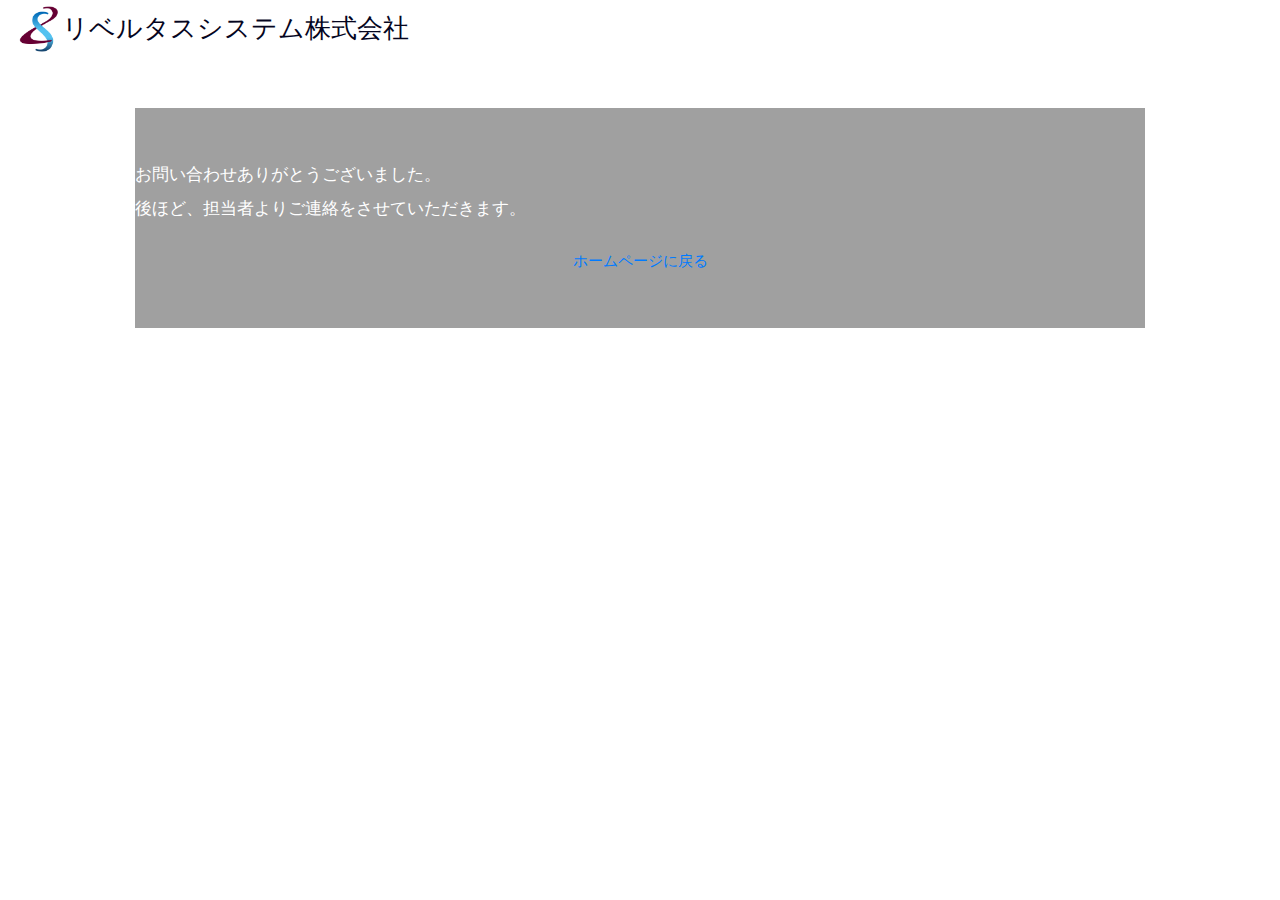
<file: thanks.html>
<!DOCTYPE html>
<html lang="ja">
<head>
    <meta charset="UTF-8">
    <meta http-equiv="X-UA-Compatible" content="IE=edge">
  <meta name="viewport" content="width=device-width, initial-scale=1.0">
    <title>お問合せフォーム:リベルタスシステム株式会社</title>
    <link rel="icon" href="img/favicon.png">
    <link rel="stylesheet" href="https://stackpath.bootstrapcdn.com/bootstrap/4.3.1/css/bootstrap.min.css" integrity="sha384-ggOyR0iXCbMQv3Xipma34MD+dH/1fQ784/j6cY/iJTQUOhcWr7x9JvoRxT2MZw1T" crossorigin="anonymous">
    <link rel="stylesheet" href="stylesheet.css" />
</head>
<body>
    <header>

        <div class="item">
          <img src="img/LSC_LOGO_600px.png" alt="" width="46" height="46">
          <p>リベルタスシステム株式会社</P>
        </div>
        
      </header>

    <div class="container thanks">
        <!-- <p>お問い合わせ</p> -->
        <div class="thanks_msg">
            <p>
                お問い合わせありがとうございました。<br>
                後ほど、担当者よりご連絡をさせていただきます。<br>
            </p>
            <a href="index.html">ホームページに戻る</a>
            
        </div>
       
    </div>
    
</body>
</html>
</file>
<file: stylesheet.css>
@charset "utf-8";
@import url('https://fonts.googleapis.com/css2?family=Sora:wght@400;700&display=swap');


*{
    margin: 0;
    padding: 0;
    box-sizing: border-box;
}

:root {
    --teamacolor: #660033;
    --dark: #660033;
    --body: rgb(5, 5, 30);
    --box-shadow: 0 8px 22px rgba(0, 0, 0, 0.253);
}



.yajirusi {
    display: flex;
    align-items: center;
    justify-content: right;
    font-size: 100px;
    margin-top: 20px;
}

.item {
    display: flex;
    align-items: center;
    justify-content: center;

}

header p {
    font-size: 26px;
    margin-top: 0px;
    margin-bottom: 0;
    padding-top: 1px;
    padding-bottom: 1px;
    line-height: 56px;
}


body {
    font-size: 18px;
    font-family: 'Sora', sans-serif;
    line-height: 2;
    color: var(--body);
}

h1,
h2,
h3,
h4,
h5,
h6,
.display-4 {
    color: var(--dark);
    font-weight: 700;
}

h7 {
    font-size: 30px;

}

h6 {
    font-size: 20px;
}

a {
    color: ver(--dark);
    text-decoration: none;
}





section {

    padding-top: 100px;

}




.btn {

    font-size: 15px;
    padding: 5px 18px;
    border-width: 1px;
    border-radius: 1;
}



.col-img {
    background-image: url(img/pexels-fauxels-3183197ppp.jpg);
    background-position: center;
    background-size: cover;
    min-height: 500px;
}

.newwork {
    /* background: #660033; */
    background: #cecece;

    padding: 0;
    margin-top: 100px;
    /* color: #fff; */

}

.newwork h1 {
    color: #fff;
    font-size: 32px;
    padding: 16px;
}

.newwork p {
    line-height: 32px;
    padding-bottom: 32px;
}


/* team section*/
.team-member img {
    width: 100%;
    height: 200px;
}

.card-effect {
    box-shadow: var(--box-shadow);
    background-color: #fff;
    padding: 15px;
    transition: all 0.35s ease;
}

.card-effect:hover {
    box-shadow: none;
    transform: translateY(5px);

}

.rimodai {
    text-align: center;
}


.iconbox {
    width: 54px;
    height: 54px;
    display: flex;
    align-items: center;
    justify-content: center;
    color: white;
    font-size: 32px;
    background-color: var(--teamacolor);
    border-radius: 100px;
    flex: none;
}

.service {
    position: relative;
    overflow: hidden;

}

.service::after {
    content: "";
    position: absolute;
    top: -100%;
    left: 0;
    background-color: var(--teamacolor);
    width: 100%;
    height: 100%;
    opacity: 0%;
    transition: all 0.35s ease;
    z-index: -1;

}

.service:hover h5,
.service:hover p {
    color: white;
}

.service:hover .iconbox {
    background-color: #fff;
    color: var(--teamacolor);
}


.service:hover::after {
    opacity: 1;
    top: 0;

}

section#works-2 {
    padding-top: 0px;

}


.tadaima {

    font-size: 30;
    color: red;
}

.honnbunn {
    font-size: 30x;
    line-height: 3;
    border-bottom: 2px solid #2196F3;
}



.waga {
    font-size: 30x;
    line-height: 3;
}

.scroll {
    height: 300px;
    overflow: auto;
}

/* footer */

.footer-top {

    background-color: #660033;
    padding: 90px 0;
    
}



.footer-top a:hover {
    color: rgb(156, 154, 154)
}

.news {
    padding: 16px;
    padding-bottom: 90px;
}

header {
    display: flex;
    padding: 0 16px;
}

.spp-menu {
    margin-left: auto;
}

.spp-menu #open {
    font-size: 32px;
    line-height: 56px;
    cursor: pointer;
}

.spp-menu #open.hide {
    display: none;
}


ul.pulldown_menu_7 {
    list-style: none; /* 先頭記号を消す */
    color: #FFF;
    
    
    }
    ul.pulldown_menu_7 li {
     /* リスト項目の幅 */
    cursor: pointer; /* カーソル */
    }
    ul.pulldown_menu_7 ul {
    display: none; /* 通常は表示しない */
    list-style: none; /* 2段目の先頭記号を消す */
    padding-top: 30px;
    /* margin-right: 50px; */
     /* 2段目の左位置を1段目に揃える */
    

    }
    ul.pulldown_menu_7 li.menu_on > ul {
    display: block; /* 表示する */
    }
    ul.pulldown_menu_7 li.menu_off > ul {
    display: none; /* 表示しない */
    }
    ul.pulldown_menu_7 a {
    color: rgb(255, 255, 255); /* 文字色 */
    display: block; /* ブロックレベルに */
    text-align: center; /* 文字を中央合わせに */
    padding: 5px; /* 内部の余白 */
    /* border: 1px #9999FF solid; 枠線 */
    text-decoration: none; /* 下線を消す */
    outline: none; /* 選択時の点線枠線を消す */
    /* 通常の背景画像 */
    /* 高さの調整 */
    /* opacity: .4; */
    }
    

    .overlay li {
        margin-top: 24px;
        opacity: 0;
        transform: translateY(16px);
        transition: opacity .3s, transform .3s;
    
    }
    
    
    .overlay ul {
        padding: 0;
        margin: 0;
        right: 50px;
    }
    
    .overlay ul li {
        
        max-width: 500px;
        margin: 10px;
        padding: 20px;
        cursor: pointer;
        transition: all 0.2s;
        position: relative;
        background-color: #660033df;
        
    }
    
    .overlay ul li a {
        text-decoration: none;
        color: white;
        font-weight: 300;
        font-size: 1rem;
        
    }
    
    
    .overlay ul li:hover {
        background-color: #cecece;
        color: #333;
    }

.ho:hover {
    background-color: #aaaaaa
}



.overlay {
    position: fixed;
    top: 0;
    bottom: 0;
    right: 0;
    left: 0;
    background: rgba(255, 255, 255, 0.75);
    text-align: center;
    padding: 64px;
    z-index: 1;
    opacity: 0;
    pointer-events: none;
    transition: opacity .6s;
    justify-content: center;


}

.overlay nav {
    margin: 0 auto;
}



.overlay.show {
    opacity: 1;
    pointer-events: auto;

}

.overlay #close {
    position: absolute;
    top: 16px;
    right: 16px;
    font-size: 32px;
    cursor: pointer;


}

/* .overlay li {
    margin-top: 24px;
    opacity: 0;
    transform: translateY(16px);
    transition: opacity .3s, transform .3s;

}


.overlay ul {
    padding: 0;
    margin: 0;
} */

/* .overlay ul li {
    
    width: 300px;
    margin: 10px;
    padding: 20px;
    cursor: pointer;
    transition: all 0.2s;
    position: relative;
    background-color: #660033;
    
    

} */

/* .overlay ul li a {
    text-decoration: none;
    color: white;
    font-weight: 300;
    font-size: 1rem;
    
} */


/* .overlay ul li:hover {
    background-color: #cecece;
} */

/* .subMenu-2 {
    padding-top: 10px;
    padding-bottom: 10px;
    display: none;
    opacity: .9;
   

}


.overlay ul li:hover .subMenu-2 {
    display: inline-block;
    position: absolute;
    background-color: #660033;
    margin-top: -30px;
    left: 300px;
    
    
}



.overlay ul li:hover .subMenu-2 ul li {
    display: block;
    width: 250px;
    
    border-bottom: 1px dotted white;
   

}

.overlay ul li:hover .subMenu-2 ul li:last-child {
    border: none;

} */

.overlay.show li {
    opacity: 1;
    transform: none;
}

.overlay.show li:nth-child(1) {
    transition-delay: .1s;
}

.overlay.show li:nth-child(2) {
    transition-delay: .2s;
}

.overlay.show li:nth-child(3) {
    transition-delay: .3s;
}

.overlay.show li:nth-child(4) {
    transition-delay: .4s;
}

.overlay.show li:nth-child(5) {
    transition-delay: .5s;
}

.pc-menu {
    display: none;
}

@media (max-width: 770px) {
    header p {
        font-size: 15px;
    }
}


@media (min-width: 770px) {
    .pc-menu {
        display: block;
    }

    .spp-menu {
        display: none;
        margin-left: auto;
    }
}




.company {
    background-image: url("img/AdobeStock_113707466nnnl.jpg");
    background-position: center;
    background-size: cover;
    background-attachment: fixed;
    padding-top: 100px;
    padding-bottom: 100px;
    height: 500px;
}

h8 {
    font-size: 50px;
    color: rgb(255, 255, 255);

}

.company p {
    font-size: 30px;
    color: #fff;
}

tbody {
    font-size: 20px;
}

.rinenn {
    background-image: url(img/ELFAIMG_8493_TP_V.png);
    background-position: center;
    background-size: cover;
    min-height: 500px;
}

li {
    font-size: 20px;
    list-style: none;
}

.rinenn p {

    font-size: 20px;
}

.rinenn h2 {

    padding-top: 20px;
    padding-bottom: 20px;
}

.syamei P {
    font-size: 20px;
    text-align: center;

}

.syamei h2 {
    padding-top: 0;
    padding-bottom: 20px;

}

.aisatu {
    background-image: url("img/siro.png");
    background-position: center;
    background-size: cover;
    background-attachment: fixed;
    padding-top: 100px;
    padding-bottom: 100px;
}

.aisatu p {
    font-size: 20px;
    font-weight: 250;
}

.aisatu h2 {
    padding-bottom: 20px;
}

.works-3 {
    background-image: url("img/4.png");
    background-position: center;
    background-size: cover;
    background-attachment: fixed;
    padding-top: 100px;
    padding-bottom: 100px;
    height: 500px;
}

.jisseki {
    padding-top: 50x;
    padding-bottom: 50px;
    margin-bottom: 0;
    margin-top: 60px;
    border: 1px solid #e6e6e6;
}

.toriatukai {
    background-image: url("img/青地球2.png");
    background-position: center;
    background-size: cover;
    background-attachment: fixed;
    padding-top: 100px;
    padding-bottom: 100px;
}

.toriatukai p {
    font-size: 25px;
    color: #fff;
}

/* service1 section */


.service1 {
    background-image: url("img/225.png");
    background-position: center;
    background-size: cover;
    background-attachment: fixed;
    height: 600px;
    padding-top: 100px;
    padding-bottom: 100px;
}

.service1 p {
    color: #fff
}

.it p {
    font-size: 18px;
    margin-top: 50px;
    padding: 50px 30px;
    
    line-height: 3;
    letter-spacing: .2rem;

    background: linear-gradient(45deg, #222490 0%,
            #2f89b6 100%);
    border-radius: 16px;
    /* text-decoration: underline #575757; */
    color: #fff;
    
}




.system p {
    font-size: 18px;
    margin-top: 50px;
    padding: 50px 30px;
    line-height: 3;
    letter-spacing: .2rem;

    background: linear-gradient(45deg, #171980 0%,
            #2f89b6 100%);


    border-radius: 16px;
    /* text-decoration: underline #271672; */
    color: #fff;

}


.system {
    padding: 100px 0;
}

.marker1 {
    background: linear-gradient(transparent 80%, #ffff66 0%);
}

.marker2 {
    background: linear-gradient(transparent 80%, #66e0ff 0%);
}

.marker3 {
    background: linear-gradient(transparent 90%, #ffcc99 0%);
}

/* rimoto section */

.rimotoao {
    background-image: url("img/rimooo.jpg");
    background-position: top;
    background-size: cover;
    background-attachment: fixed;
    height: 600px;
    padding-top: 100px;
    padding-bottom: 100px;
}


.rimoto h2 {
    margin-bottom: 50px;
    position: relative;
}



.rimoto h4 {
    background-color: #660033;
    margin-top: 20px;
    margin-bottom: 20px;
    padding: 3px 50px;
    color: #fff
}



.ansinn {
    font-size: 20px;
}



.securityp {
    font-size: 20px;
    margin-top: 50px;
}



.campaign p {
    font-size: 20px;
}

table {
    width: 100%;
}

th {
    border: 1px solid black;
    padding: 8px;
    text-align: center;
    background-color: #a9cff2;
}

td {
    border: 1px solid black;
    padding: 8px;
}

/* contact section */
.contact1 {
    background-image: url("img/5nash1i.jpg");
    background-position: right;
    background-size: cover;
    /* background-attachment: fixed; */
    padding-top: 100px;
    padding-bottom: 100px;
    height: 500px;
}

.contact1 h8 {
    color: #660033;
}

.map h4 {
    margin-bottom: 30px;
    font-size: 20px;
}


.twi {
    margin: 0 auto;
}



.tw {
    margin-top: 100px;
    margin-bottom: 30px;

}

.saiyou {
    background-color: #d4ecff;
    padding-top: 50px;
    padding-bottom: 50px;
    margin: 0 100px;
    margin-bottom: 100px;
}






.contact2 {

    background-image: url("img/AdobeStock_517847875pppj.jpg");
    background-position: top;
    background-size: cover;
    /* background-attachment: fixed; */
    padding-top: 100px;
    padding-bottom: 100px;
    height: 800px;
    margin-top: 100px;
    padding-bottom: 200px;

}



#contact h2 {
    text-align: center;
    margin-top: 100px;
    padding-top: 100px;

    margin-bottom: 50px;


}

#contact dl {
    display: flex;
    flex-wrap: wrap;
}

#contact dt {
    width: 20%;
    margin-bottom: 10px;
}

#contact dd {
    width: 80%;
    margin-bottom: 10px;
}

#contact dd input,
#contact dd textarea {
    width: 70%;
    border: 1px solid #c8c8c8;
    padding: 10px;
}

#contact dd textarea {
    height: 10rem;
}

#contact .button {
    text-align: center;
    border-radius: 16px;
    margin-bottom: 200px;

}

#contact .button input {
    border: 1px solid #3688fc;
    background-color: #3688fc;
    width: 200px;
    padding: 15px 0;
    color: #fff;
    transition: all 0.3s;
    border-radius: 16px;
}

#contact .button input:hover {
    background-color: #fff;
    color: #3688fc;
}

.button {
    margin-bottom: 50px;
    border-radius: 16px;


}

.error_msg {
    font-size: 14px;
    color: #ff0000;
    height: 14px;

}

/* .form-label {
font-weight: bold;
} */



@media screen and (max-width: 600px) {

    * contact */ #contact dl {
        flex-direction: column;

    }

    #contact dt {
        width: 100%;
        margin-bottom: 5px;
    }

    #contact dd {
        width: 100%;
    }
}


/* works secton */
.feature1 p {
    background-color: #f8f9fa;
    border: 1px solid #f8f9fa;
    border-radius: 16px;
}

.jisseki h1 {
    margin-top: 50px;
}

/* navbernew */


.container {
    position: relative;
    align-items: center;
    justify-content: center;
    display: block;
}

.navbernew {
    background-color: #660033;
    text-align: center;
    position: absolute;
    z-index: 2;
    width: 100%;


}

.navbernew ul {
    padding: 0;
    margin: 0;
}

.navbernew ul li {
    display: inline-block;
    width: 120px;
    margin: 0 10px;
    padding: 10px;
    cursor: pointer;
    transition: all 0.2s;
    position: relative;
}

.navbernew ul li a {
    text-decoration: none;
    color: white;
    font-weight: 300;
    font-size: 1rem;
    
}

.active,
.navbernew ul li:hover {
    background-color: #cecece;
}

.subMenu-1 {
    padding-top: 10px;
    padding-bottom: 10px;
    display: none;
    opacity: .9;

}


.navbernew ul li:hover .subMenu-1 {
    display: block;
    position: absolute;
    background-color: #660033;
    margin-top: 10px;
    left: -2px;
}



.navbernew ul li:hover .subMenu-1 ul li {
    display: block;
    width: 150px;
    
    border-bottom: 1px dotted white;
   

}

.navbernew ul li:hover .subMenu-1 ul li:last-child {
    border: none;

}

.slider {
    position: absolute;
    z-index: 1;
    /* padding-top: 70px; */

}

.slider img {
    width: 100%;
    object-fit: cover;

}



/* fotter */

.f-name {
    display: flex;
    align-items: center;
    justify-content: center;
    background-color: #a0a0a0;
    color: white;

}

.f-name p {
    padding-top: 15px;
    padding-left: 15px;
    line-height: 1.2;
    padding-bottom: 6px;
    font-weight: 200;
    margin-bottom: 0;
    font-size: 16px;
}

.copyright {
    display: flex;
    align-items: center;
    justify-content: center;
    background-color: #a0a0a0;
}

.copyright p {
    color: white;
    font-size: 10px;

}

.security3 .container {
    margin: 100px;
    margin-bottom: 200px;
}

.compliance .container {
    margin: 100px;
    margin-bottom: 200px;
}

/* thanks.html */
.thanks_msg {
    text-align: center;
    background-color: #a0a0a0;
    padding: 50px 0 50px;
    margin: 50px;
    color: white
}

.thanks a {
    font-size: 15px;

}

.item p {
    margin: 0;
}

/* .naiyou {
    font-size: 20px;
    padding: 20px;
    margin: 20px;
    background-color: #dae9fe;
    border-radius: 20px;
}

.naiyou a {
    padding:20px;
}

.naiyou button {
    border-radius: 20px;
    background-color: #a0a0a0;
    color: white;
}

.naiyou button:hover {
    background-color: #787878;
    
} */




/* nayami */
.nayami {
    max-width: 1200px;
    margin: 100px auto;
    width: calc(100% - 32px);
    text-align: center;
    background: #d9e7fc;
    border-radius: 16px;
    padding: 32px;
}

.nayami h2 {
    padding: 32px 0px;
}

.nayami img {

    /* display: block; */
    margin: 0 auto;
    padding: 32px;
    width: 100%;
    max-width: 500px;


}






/* CASE */
.cases {
    /* background-color: #cecece; */
    padding-top: 64px;


}

.box {
    margin: 0 auto;
    width: 80px;
    height: 80px;

    border-radius: 5px;
    animation: pikopiko 1s steps(2, start) infinite;
}

@keyframes pikopiko {
    0% {
        transform: rotate(20deg);
    }

    to {
        transform: rotate(-10deg);
    }
}

.box2 {
    margin: 0 auto;
    width: 80px;
    height: 80px;


    border-radius: 5px;
    animation: pikopiko 1s steps(2, start) infinite;
}

@keyframes pikopiko {
    0% {
        transform: rotate(20deg);
    }

    to {
        transform: rotate(-10deg);
    }
}


.ribbon9 {
    display: flex;
    /* position: relative; */
    /* height: 100px; */
    text-align: center;
    box-sizing: border-box;
    margin: 0 auto 16px;
   

}


.ribbon9 h2 {
    display: block;
    position: relative;
    margin: 0;
    padding: 10px 10px;
    line-height: 32px;
    font-size: 18px;
    color: #FFF;
    background: #2196F3;
    /*真ん中の背景色*/
    border-radius: 18px;

}

.box2 img {
    transform: scaleX(-1);
}



.cases h2 {
    text-align: center;


}

.yoko {
    display: flex;
    align-items: center;
    justify-content: left;
    margin: 64px 16px 8px;

}

.yoko h4 {
    margin: 16px 0 8px;
}




.CASE1 {
    background-color: #dcf7ff;
    padding: 32px;
    border-radius: 16px;
    margin: 32px 0;
}

.CASE2 {
    background-color: rgb(255, 255, 221);
    padding: 32px;
    border-radius: 16px;
    margin: 32px 16px;
}

.cases {
    padding: 64px 16px;

}

.case12 {
    
    padding-top: 0;
}

.case12 div {
    text-align: center;
}

.arrow img {
    display: flex;
    margin: 16px auto;
}

.arrow h3 {
    font-size: 1.5rem;

}



.heading-021 {
    position: relative;
    padding: .5em .7em .4em;
    border-bottom: 3px solid #2589d0;
    color: #333333;
}

.heading-021::before,
.heading-021::after {
    position: absolute;
    left: 30px;
    bottom: -15px;
    width: 30px;
    height: 15px;
    clip-path: polygon(0 0, 100% 0, 50% 100%);
    content: '';
}

.heading-021::before {
    background-color: #2589d0;
}

.heading-021::after {
    bottom: -11px;
    background-color: rgb(255, 255, 221);
}



.case12 h4 {
    margin-top: 16px;
    font-size: 32px;
    color: #660033;
}

.case12 p {
    margin-top: 16px;
}


.heading-024 {
    position: relative;
    padding-top: 1.5em;
    color: #333333;

}

.heading-024::before {
    position: absolute;
    bottom: 0;
    left: 0;
    top: 0;
    color: #519cba2d;
    font-size: 3em;
    line-height: 1;
    content: attr(data-number);
    pointer-events: none;
}

.heading-025 {
    position: relative;
    padding-top: 1.5em;
    color: #333333;

}

.heading-025::before {
    position: absolute;
    bottom: 0;
    left: 0;
    top: 0;
    color: #fcb11a4c;
    font-size: 3em;
    line-height: 1;
    content: attr(data-number);
    pointer-events: none;
}






.box-003 {
    max-width: 750px;
    margin: 18px auto;
    padding: 2em 1.5em;
    box-shadow: 0 4px 4px rgb(0 0 0 / 5%), 0 2px 3px -2px rgb(0 0 0 / 1%);
    background-image: linear-gradient(transparent calc(100% - 1px), #e6edf3 50%, #e6edf3), linear-gradient(90deg, transparent calc(100% - 1px), #e6edf3 50%, #e6edf3);
    background-size: 15px 15px;
    background-repeat: repeat;
    background-color: #ffffff;
    color: #000000;
    border-radius: 18px;
}

.box-003 h4,
p {
    text-align: left;
}







.accordion-001 {
    /* max-width: 500px; */
    background-color: #f0f5f9;
}

.accordion-001:not([open]) {
    margin-bottom: 7px;
}

.accordion-001 summary {
    display: flex;
    justify-content: space-between;
    align-items: center;
    position: relative;
    padding: 1em 2em;
    border-radius: 16px;
    background-color: #2196F3;
    color: #fff;
    font-weight: 600;
    cursor: pointer;
}

.accordion-001 summary::-webkit-details-marker {
    display: none;
}

.accordion-001 summary::after {
    transform: translateY(-25%) rotate(45deg);
    width: 7px;
    height: 7px;
    margin-left: 10px;
    border-bottom: 3px solid #fff;
    border-right: 3px solid #fff;
    content: '';
    transition: transform .3s;
}

.accordion-001[open] summary::after {
    transform: rotate(225deg);
}

.accordion-001 p {
    transform: translateY(-10px);
    opacity: 0;
    margin: 0;
    padding: 1em 2em 2em 2em;
    color: #333333;
    transition: transform .5s, opacity .5s;

}

.accordion-001[open] p {
    transform: none;
    opacity: 1;

}

.list-002 {
    border: solid 2px #2196F3;
    background-color: #ebfafe;
    position: relative;
    border-radius: 8px;
}

.list-002 li {
font-size: 16px;
    padding: 1rem;
    border-bottom: dashed 1px silver;

}

.list-002 li:before {

    content: url(img/矢印ボタン\　右3.png);
    position: absolute;
    left: 0.5rem;

}

.list-002 li:last-of-type {
    border-bottom: none;
}




.heading-016 {
    display: flex;
    justify-content: center;
    align-items: center;
    color: #2196F3;
    padding: 8px;
    font-size: 18px;
    margin: 16px;

}

.heading-016::before,
.heading-016::after {
    width: 3px;
    height: 40px;
    background-color: #2589d0;
    content: '';
}

.heading-016::before {
    transform: rotate(-35deg);
    margin-right: 10px;
}

.heading-016::after {
    transform: rotate(35deg);
    margin-left: 10px;
}

.box-007 {
    max-width: 1024px;
    margin: 0 auto;
    border: 2px solid #ffb36b;
    border-radius: 5px;
    color: #333333;
    background-color: #faf6ca;
}

.box-007 div {
    display: inline-flex;
    align-items: center;
    position: relative;
    top: -13px;
    left: 10px;
    margin: 0 7px;
    padding: 0 8px;
    background: #fff;
    color: #fcb823;
    font-weight: 600;
    vertical-align: top;
}

.box-007 svg {
    padding-right: 8px;
}

.box-007 p {
    margin: 0;
    padding: 0 1.5em 1em;
}


.heading-011 {
    position: relative;
    padding: .5em .7em;
    background-color: #f57a78;
    color: #fff;
}

.heading-011::before {
    position: absolute;
    top: 100%;
    left: 0;
    border-bottom: solid 10px transparent;
    border-right: solid 20px #c96362;
    content: '';
}


.point p {
    color: #e99023;
    font-weight: bold;
    margin: 16px 16px 0;
}

.list-003 {
    border: solid 2px #e99023;
    background-color: #f5a543;
    position: relative;
    border-radius: 8px;
}

.list-003 li {
    margin: 8px;
    padding: 0.5rem;
    border-bottom: dashed 1px #f6dba3;
    color: #fff;
    text-align: left;
    letter-spacing: 0.1rem;
    font-size: 16px;
}

.list-003 li:before {

    content: url(img/指差しアイコンのフリー素材\ \(2\).png);
    position: absolute;
    left: 0.5rem;

}

.list-003 li:last-of-type {
    border-bottom: none;
}



h9 {
    font-size: 18px;
    background-color:#f5a543 ;
    padding: 8px 16px;
    margin: 16px;
    color: #fff;
    border-radius: 8px;

}
h10 {
    font-size: 18px;
    background-color:#2196F3 ;
    padding: 8px 16px;
    margin:16px;
    color: #fff;
    border-radius: 8px;
}



.box-013 {

    margin: 32px auto;
    border: 2px solid #2196F3;
    border-radius: 4px;
    background-color: #fff;
}

.box-013 span {
    display: flex;
    /* justify-content: center; */
    align-items: center;
    padding: .5rem 1rem;

    background-color: #2196F3;
    color: #fff;
    font-weight: 600;
}

.box-013 p {
    margin: 0;
    padding: 1em 1.5em;
    color: #333;
}

.balloon-001 {
    display: flex;
    justify-content: center;
    position: relative;
    /* max-width: 300px; */
    margin-bottom: 32px;
    padding: .8em 1.2em;
    border-radius: 5px;
    background-color: #f5a543;
    color: #fff;
}

.balloon-001::before {
    position: absolute;
    bottom: -15px;
    width: 30px;
    height: 15px;
    background-color: #f5a543;
    clip-path: polygon(0 0, 100% 0, 50% 100%);
    content: '';
}





.box-016 {
    position: relative;
    max-width: 400px;
    margin: 16px;
    padding: 1em 1.5em;
    border-left: 5px solid #36abfe;
    box-shadow: 0 2px 3px rgb(0 0 0 / 20%);
    background-color: #f2f2f2;
    color: #333;
}
.box-017 {
    position: relative;
    max-width: 400px;
    margin: 16px;
    padding: 1em 1.5em;
    border-left: 5px solid #fe9393;
    box-shadow: 0 2px 3px rgb(0 0 0 / 20%);
    background-color: #f1f1f1;
    color: #333;
}

.box-018 {
    position: relative;
    max-width: 400px;
    margin: 16px;
    padding: 1em 1.5em;
    border-left: 5px solid #84e8ff;
    box-shadow: 0 2px 3px rgb(0 0 0 / 20%);
    background-color: #f1f1f1;
    color: #333;
}

.kaihatusya {
    background-color: #e6e6e6;
    padding: 8px 0 32px;
    margin-top: 72px;

}

.kaihatusya2 {
    background-color: #FFF;
    margin: 16px;

}

.sono {
    background-color: #fdfd42bc;
    max-width: 350px;
    border-radius: 8px;
    margin: 16px;
}
.kaiketu {
    background-color: #fdfd42bc;
    border-radius: 8px;
    max-width: 350px;
    margin: 64px 0 0 16px;

    
}

.i-q {
    margin: 100px 16px;
    padding: 16px;

}



.heading-0211 {
    position: relative;
    padding: .5em .7em .4em;
    border-bottom: 3px solid #2589d0;
    color: #333333;
    margin: 32px 0;
}

.heading-0211::before,
.heading-0211::after {
    position: absolute;
    left: 30px;
    bottom: -15px;
    width: 30px;
    height: 15px;
    clip-path: polygon(0 0, 100% 0, 50% 100%);
    content: '';
}

.heading-0211::before {
    background-color: #2589d0;
}

.heading-0211::after {
    bottom: -11px;
    background-color: #fff;
}
.qa-001 summary::-webkit-details-marker {
    display: none;
}

.qa-001 {
    min-width: 300px;
    margin-bottom: 7px;
    border: 1px solid #d6dde3;
    border-radius: 5px;
}

.qa-001 summary {
    display: flex;
    justify-content: space-between;
    align-items: center;
    position: relative;
    padding: 1em 2em 1em 3em;
    color: #333333;
    font-weight: 600;
    cursor: pointer;
}

.qa-001 summary::before,
.qa-001 p::before {
    position: absolute;
    left: 1em;
    font-weight: 600;
    font-size: 1.3em;
}

.qa-001 summary::before {
    color: #75bbff;
    content: "Q";
}

.qa-001 summary::after {
    transform: translateY(-25%) rotate(45deg);
    width: 7px;
    height: 7px;
    margin-left: 10px;
    border-bottom: 3px solid #333333b3;
    border-right: 3px solid #333333b3;
    content: '';
    transition: transform .5s;
}

.qa-001[open] summary::after {
    transform: rotate(225deg);
}

.qa-001 p {
    position: relative;
    transform: translateY(-10px);
    opacity: 0;
    margin: 0;
    padding: .3em 3em 1.5em;
    color: #333;
    transition: transform .5s, opacity .5s;
}

.qa-001[open] p {
    transform: none;
    opacity: 1;
}

.qa-001 p::before {
    color: #ff8d8d;
    line-height: 1.2;
    content: "A";
}


.kannkyou {

   background-color: #cecece;
   
    padding: 50px
    
    
    
}

.kannkyou2 {
    max-width: 900px;
    margin: 100px auto;
    
}


@media (max-width: 768px) {
    p {
        font-size: 16px;
        /* background-color: skyblue; */
    }

    .list-003 li {
        margin: 8px;
        padding: 0.5rem;
        border-bottom: dashed 1px #f6dba3;
        color: #fff;
        text-align: left;
        letter-spacing: 0.1rem;
        font-size: 16px;
    }
    .heading-016 {
        display: flex;
        justify-content: center;
        align-items: center;
        color: #2196F3;
        padding: 8px;
        font-size: 24px;
        margin: 16px;
    
    }
    .ribbon9 h2 {
        display: block;
        position: relative;
        margin: 0;
        padding: 10px 20px;
        line-height: 32px;
        font-size: 20px;
        color: #FFF;
        background: #2196F3;
        /*真ん中の背景色*/
        border-radius: 18px;
    
    }
    .balloon-001 {
        display: flex;
        justify-content: center;
        position: relative;
        /* max-width: 300px; */
        margin-bottom: 32px;
        padding: .8em 1.2em;
        border-radius: 5px;
        background-color: #f5a543;
        color: #fff;
    }
    
    .balloon-001::before {
        position: absolute;
        bottom: -15px;
        width: 30px;
        height: 15px;
        background-color: #f5a543;
        clip-path: polygon(0 0, 100% 0, 50% 100%);
        content: '';
    }
    .sasie img {
        width: 60%;
        /* margin: 32px auto; */
        padding: 32px;
        max-width: 500px;
    
    }
    
    .sasie2 img {
        width: 90%;
        max-width: 500px;
        margin: 32px auto;
        padding: 16px;
    }

    .footer-top a {
        color: #fff;
        font-size: 13px;
    }
}
@media (max-width: 400px) {
    p {
        font-size: 14px;
        /* background-color: pink; */
    }
    .list-003 li {
        margin: 8px;
        padding: 0.5rem;
        border-bottom: dashed 1px #f6dba3;
        color: #fff;
        text-align: left;
        letter-spacing: 0.1rem;
        font-size: 15px;
    }
    .heading-016 {
        display: flex;
        justify-content: center;
        align-items: center;
        color: #2196F3;
        padding: 8px;
        font-size: 18px;
        margin: 16px;
    
    }

    .ribbon9 h2 {
        display: block;
        position: relative;
        margin: 0;
        padding: 10px 20px;
        line-height: 32px;
        font-size: 18px;
        color: #FFF;
        background: #2196F3;
        /*真ん中の背景色*/
        border-radius: 18px;
    
    }
    .sasie img {
        width: 80%;
        margin: 32px auto;
        /* padding: 16px; */
        /* max-width: 500px; */
    
    }
    
    .sasie2 img {
        width: 100%;
        /* max-width: 500px; */
        margin: 32px auto;
        /* padding: 16px; */
    }
    .footer-top a {
        color: #fff;
        font-size: 12px;
    }
}

@media (min-width: 768px) {
    p {
        font-size: 17px;
        /* background-color: orange; */
    }
    .heading-016 {
        display: flex;
        justify-content: center;
        align-items: center;
        color: #2196F3;
        padding: 8px;
        font-size: 36px;
        margin: 16px;
    
    }
    .rimodai {
        text-align: center;
        font-size: 1rem;
    }
    .ribbon9 h2 {
        display: block;
        position: relative;
        margin: 0;
        padding: 20px 20px;
        line-height: 30px;
        font-size: 24px;
        color: #FFF;
        background: #2196F3;
        /*真ん中の背景色*/
        border-radius: 18px;
    
    }

    .hero2 {
    
        display: flex;
        align-items: center;
      
    }
        .hero2 div {
        flex: 1;
      } 

      .hero2 img {
        padding: 8px;
      }


      .balloon-001 {
        display: flex;
        align-items: center;
        position: relative;
        /* max-width: 300px; */
        margin-left: 15px;
        padding: .8em 1.2em;
        border-radius: 5px;
        background-color: #f5a543;
        color: #fff;
    }
    
    .balloon-001::before {
        position: absolute;
        right: -15px;
        width: 15px;
        height: 30px;
        top: 50px;
        background-color: #f5a543;
        clip-path: polygon(0 0, 100% 50%, 0 100%);
        content: '';
       
    }
    .sasie img {
        width: 80%;
        margin: 32px auto;
        padding: 16px;
        max-width: 500px;
    
    }
    
    .sasie2 img {
        width: 80%;
        max-width: 500px;
        margin: 32px auto;
        /* padding: 16px; */
    }
    .rimoto .article {
        display: flex;
        align-items: center;
    }
    .campaign {
        display: flex;
        flex-direction: row-reverse;
        align-items: center;
    }
    .footer-top a {
        color: #fff;
        font-size: 16px;
    }
}
</file>
